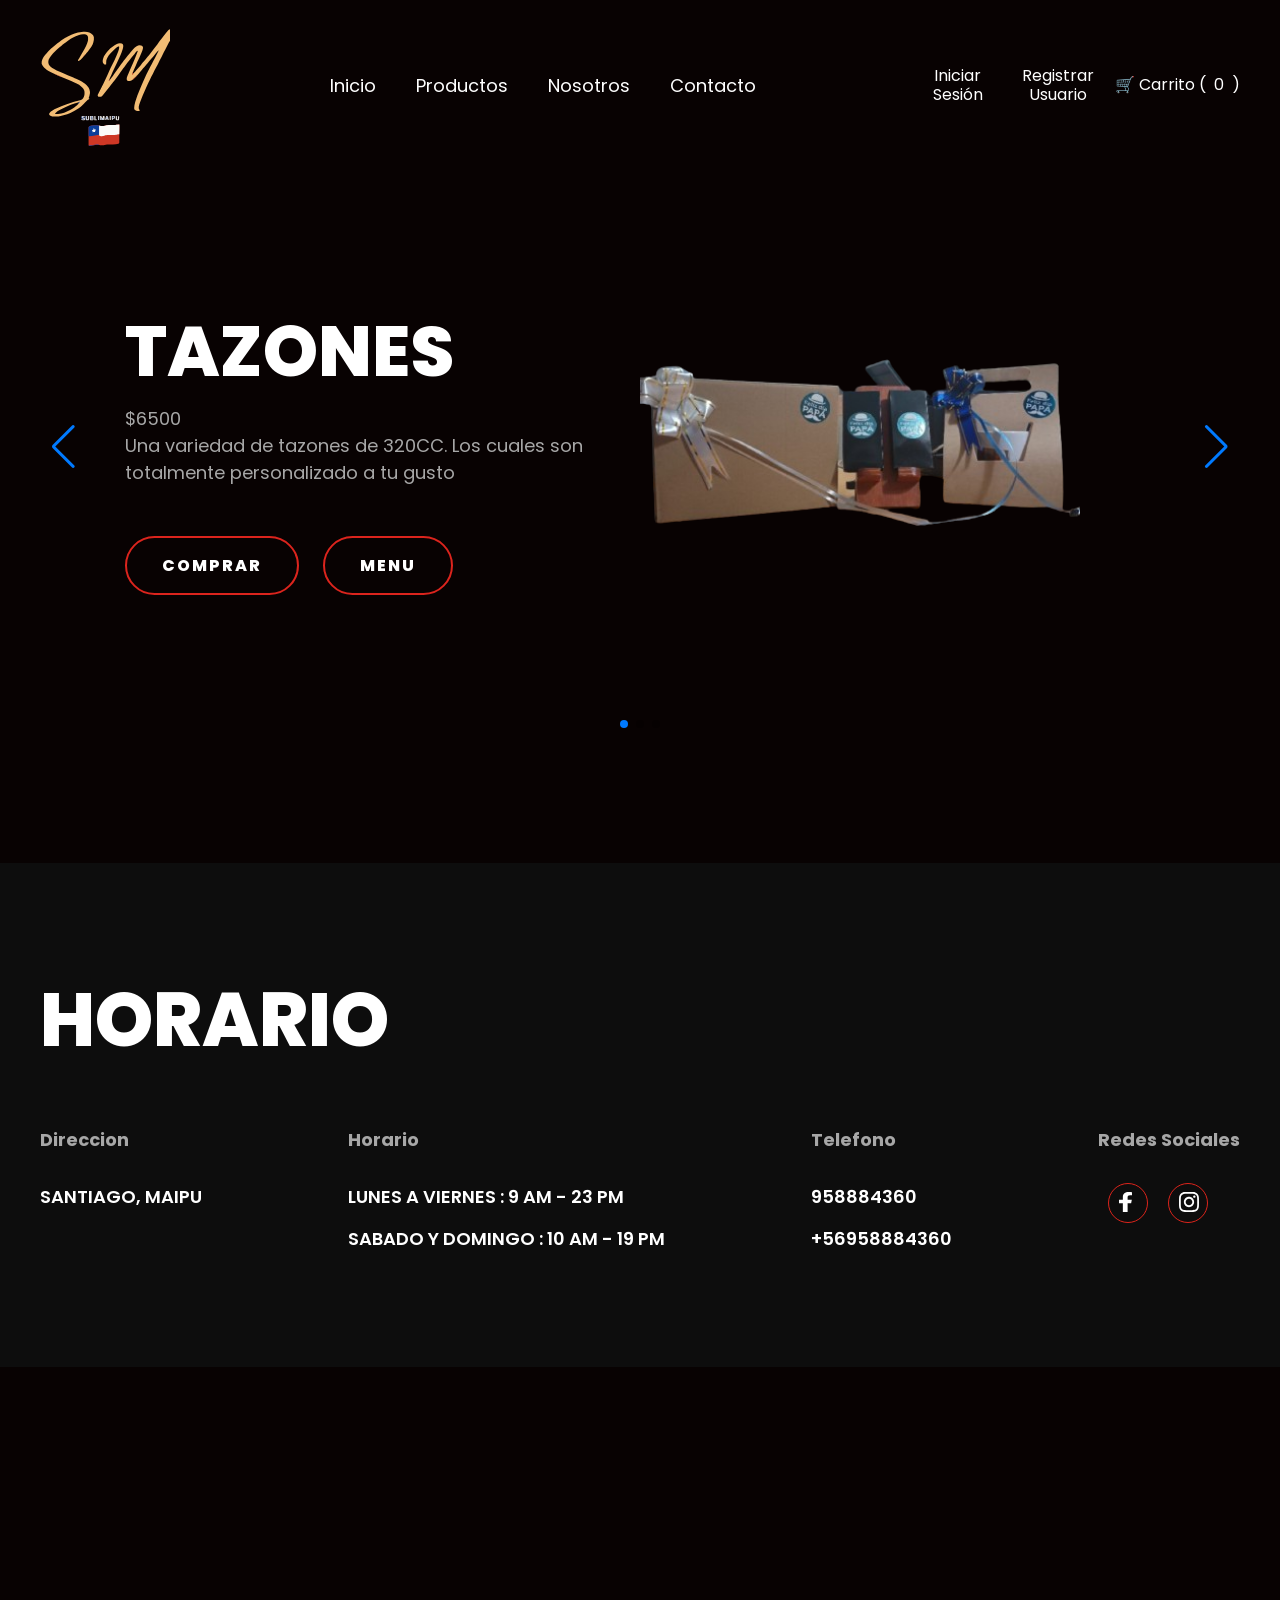
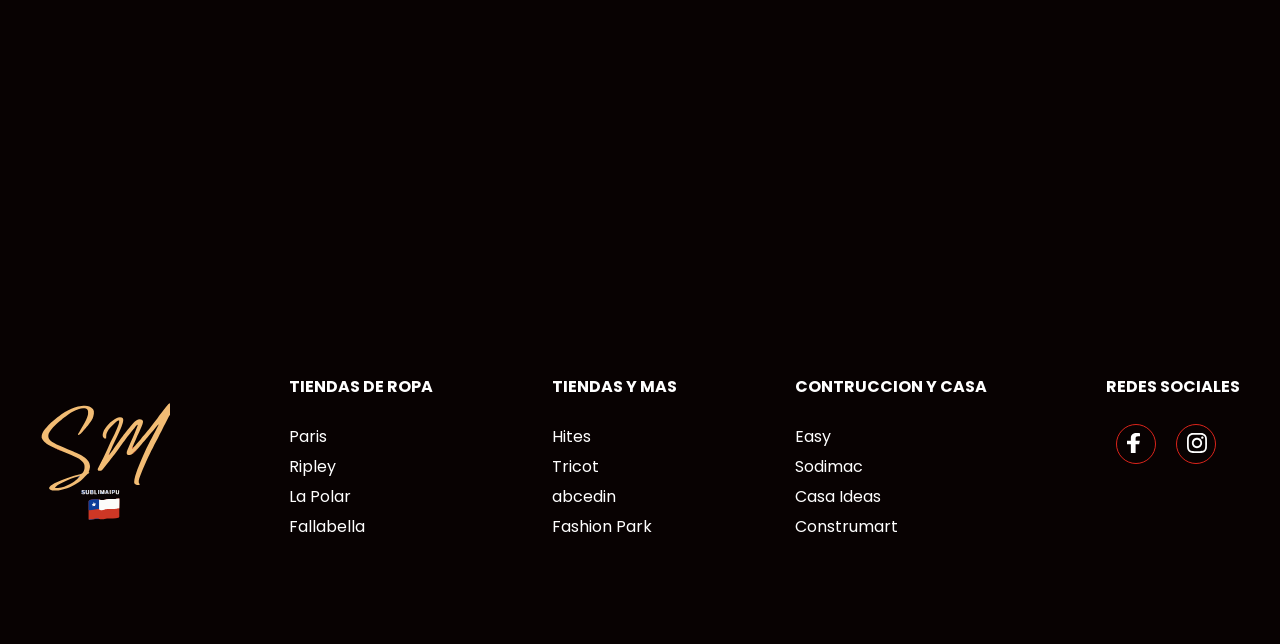
<file: index.html>
<!DOCTYPE html>
<html lang="en">

<head>
    <meta charset="UTF-8">
    <meta http-equiv="X-UA-Compatible" content="IE=edge">
    <meta name="viewport" content="width=device-width, initial-scale=1.0">
    <title>Proyecto SubliMaipu</title>
    <link rel="stylesheet" href="subli_css/subli_estilo.css">
</head>

<body>
    <header>
        <div class="header-container container">
        
        <a href="index.html.html" class="logo">
            <img src="images/logo.svg" alt="Logo SubliMaipu">
        </a>

        <nav class="menu-principal">
            <ul>
                <li><a href="index.html">Inicio</a></li>
                <li><a href="subli_productos.html">Productos</a></li>
                <li><a href="subli_nosotros.html">Nosotros</a></li>
                <li><a href="subli_contacto.html">Contacto</a></li>
            </ul>
        </nav>

        <div class="menu-usuario">
            <a href="iniciar_sesion.html">Iniciar Sesión</a>
            <a href="registro.html">Registrar Usuario</a>
            <a href="#" class="cart-icon">🛒 Carrito (<span id="cart-count">0</span>)</a>
        </div>
        
        <input type="checkbox" id="menu-toggle" />
        <label for="menu-toggle" class="menu-icono">
            <img src="images/menu.png" alt="Menú">
        </label>

    </div>

        <div class="header-content container">

            <div class="swiper mySwiper-1">
                <div class="swiper-wrapper">

                    <div class="swiper-slide">
                        <div class="slider">
                            <div class="slider-txt">
                                <h1>Tazones</h1>
                                <div class="prices">
                                    <p class="price-1">$6500</p>
                                </div>
                                <p>
                                    Una variedad de tazones de 320CC. Los cuales
                                    son totalmente personalizado a tu gusto
                                </p>
                                <div class="botones">
                                    <a href="subli_productos.html" class="btn-1">Comprar</a>
                                    <a href="#" class="btn-1">Menu</a>
                                </div>
                            </div>
                            <div class="slider-img">
                                <img src="images/TazonP.png" alt="">
                            </div>
                        </div>
                    </div>
                    <div class="swiper-slide">
                        <div class="slider">
                            <div class="slider-txt">
                                <h1>Llaveros</h1>
                                <div class="prices">
                                    <p class="price-1">$8000</p>
                                </div>
                                <p>
                                    Variedad de Llavero personalizado
                                    a tu gusto, elige el tuyo para una
                                    ocasion especial
                                </p>
                                <div class="botones">
                                    <a href="subli_productos.html" class="btn-1">Comprar</a>
                                    <a href="#" class="btn-1">Menu</a>
                                </div>
                            </div>
                            <div class="slider-img">
                                <img src="images/LlaveroP.png" alt="">
                            </div>
                        </div>
                    </div>
                    <div class="swiper-slide">
                        <div class="slider">
                            <div class="slider-txt">
                                <h1>Roca </h1>
                                <div class="prices">
                                    <p class="price-1">$10000</p>
                                </div>
                                <p>
                                    Es una roca fotografica en la que se puede colocar fotos personalizadas.
                                </p>
                                <div class="botones">
                                    <a href="subli_productos.html" class="btn-1">Comprar</a>
                                    <a href="#" class="btn-1">Menu</a>
                                </div>
                            </div>
                            <div class="slider-img">
                                <img src="images/RocafotoP.png" alt="">
                            </div>
                        </div>
                    </div>

                </div>
                <div class="swiper-button-next"></div>
                <div class="swiper-button-prev"></div>
                <div class="swiper-pagination"></div>
            </div>

        </div>
    </header>




    <section class="horario">
        <div class="horario-info container">

            <h2>Horario</h2>
            <div class="horario-txt">
                <div class="txt">
                    <h4>Direccion</h4>
                    <p>
                        Santiago, Maipu
                    </p>
                </div>
                <div class="txt">
                    <h4>Horario</h4>
                    <p>
                        Lunes a Viernes : 9 am - 23 pm
                    </p>
                    <p>
                        Sabado y Domingo : 10 am - 19 pm
                    </p>
                </div>
                <div class="txt">
                    <h4>Telefono</h4>
                    <p>
                        958884360
                    </p>
                    <p>
                        +56958884360
                    </p>
                </div>
                <div class="txt">
                    <h4>Redes Sociales</h4>
                    <div class="socials">
                        <a href="https://www.facebook.com/profile.php?id=61559828730140">
                            <div class="social">
                                <img src="images/s1.svg" alt="">
                            </div>
                        </a>
                        <a href="https://www.instagram.com/sublimaipu/">
                            <div class="social">
                                <img src="images/s3.svg" alt="">
                            </div>
                        </a>
                    </div>
                </div>
            </div>
        </div>
    </section>

    <section>

        <iframe class="map"
            src="https://www.google.com/maps/embed?pb=!1m18!1m12!1m3!1d106466.55357874701!2d-70.86156232952683!3d-33.49930089625455!2m3!1f0!2f0!3f0!3m2!1i1024!2i768!4f13.1!3m3!1m2!1s0x9662dd285b2c673f%3A0xfcd19ca5936c866d!2sMaip%C3%BA%2C%20Regi%C3%B3n%20Metropolitana!5e0!3m2!1ses!2scl!4v1718504641410!5m2!1ses!2scl"
            width="100%" height="500" style="border:0;" allowfullscreen="" loading="lazy"
            referrerpolicy="no-referrer-when-downgrade"></iframe>

    </section>

    <footer class="footer container">

        <img class="logo-2" src="images/logo.svg" alt="">
        <div class="links">
            <h4>Tiendas de Ropa</h4>
            <ul>
                <li><a href="https://www.paris.cl/">Paris</a></li>
                <li><a href="https://simple.ripley.cl/">Ripley</a></li>
                <li><a href="https://www.lapolar.cl/">La Polar</a></li>
                <li><a href="https://www.falabella.com/falabella-cl">Fallabella</a></li>
            </ul>
        </div>
        <div class="links">
            <h4>Tiendas y Mas</h4>
            <ul>
                <li><a href="https://www.hites.com/">Hites</a></li>
                <li><a href="https://www.tricot.cl/">Tricot</a></li>
                <li><a href="https://www.abcdin.cl/">abcedin</a></li>
                <li><a href="https://fashionspark.com/">Fashion Park</a></li>
            </ul>
        </div>
        <div class="links">
            <h4>Contruccion y Casa</h4>
            <ul>
                <li><a href="https://www.easy.cl/">Easy</a></li>
                <li><a href="https://www.sodimac.cl/">Sodimac</a></li>
                <li><a href="https://www.casaideas.cl/">Casa Ideas</a></li>
                <li><a href="https://www.construmart.cl/">Construmart</a></li>
            </ul>
        </div>
        <div class="links">
            <h4>Redes Sociales</h4>
            <div class="socials">
                <a href="https://www.facebook.com/profile.php?id=61559828730140">
                    <div class="social">
                        <img src="images/s1.svg" alt="">
                    </div>
                </a>
                <a href="https://www.instagram.com/sublimaipu/">
                    <div class="social">
                        <img src="images/s3.svg" alt="">
                    </div>
                </a>
            </div>
        </div>
    </footer>


    <link rel="stylesheet" href="https://unpkg.com/swiper/swiper-bundle.min.css" />
    <script src="https://unpkg.com/swiper/swiper-bundle.min.js"></script>
    <script src="subli_js/subli_animacion.js"></script>
</body>

</html>
</file>
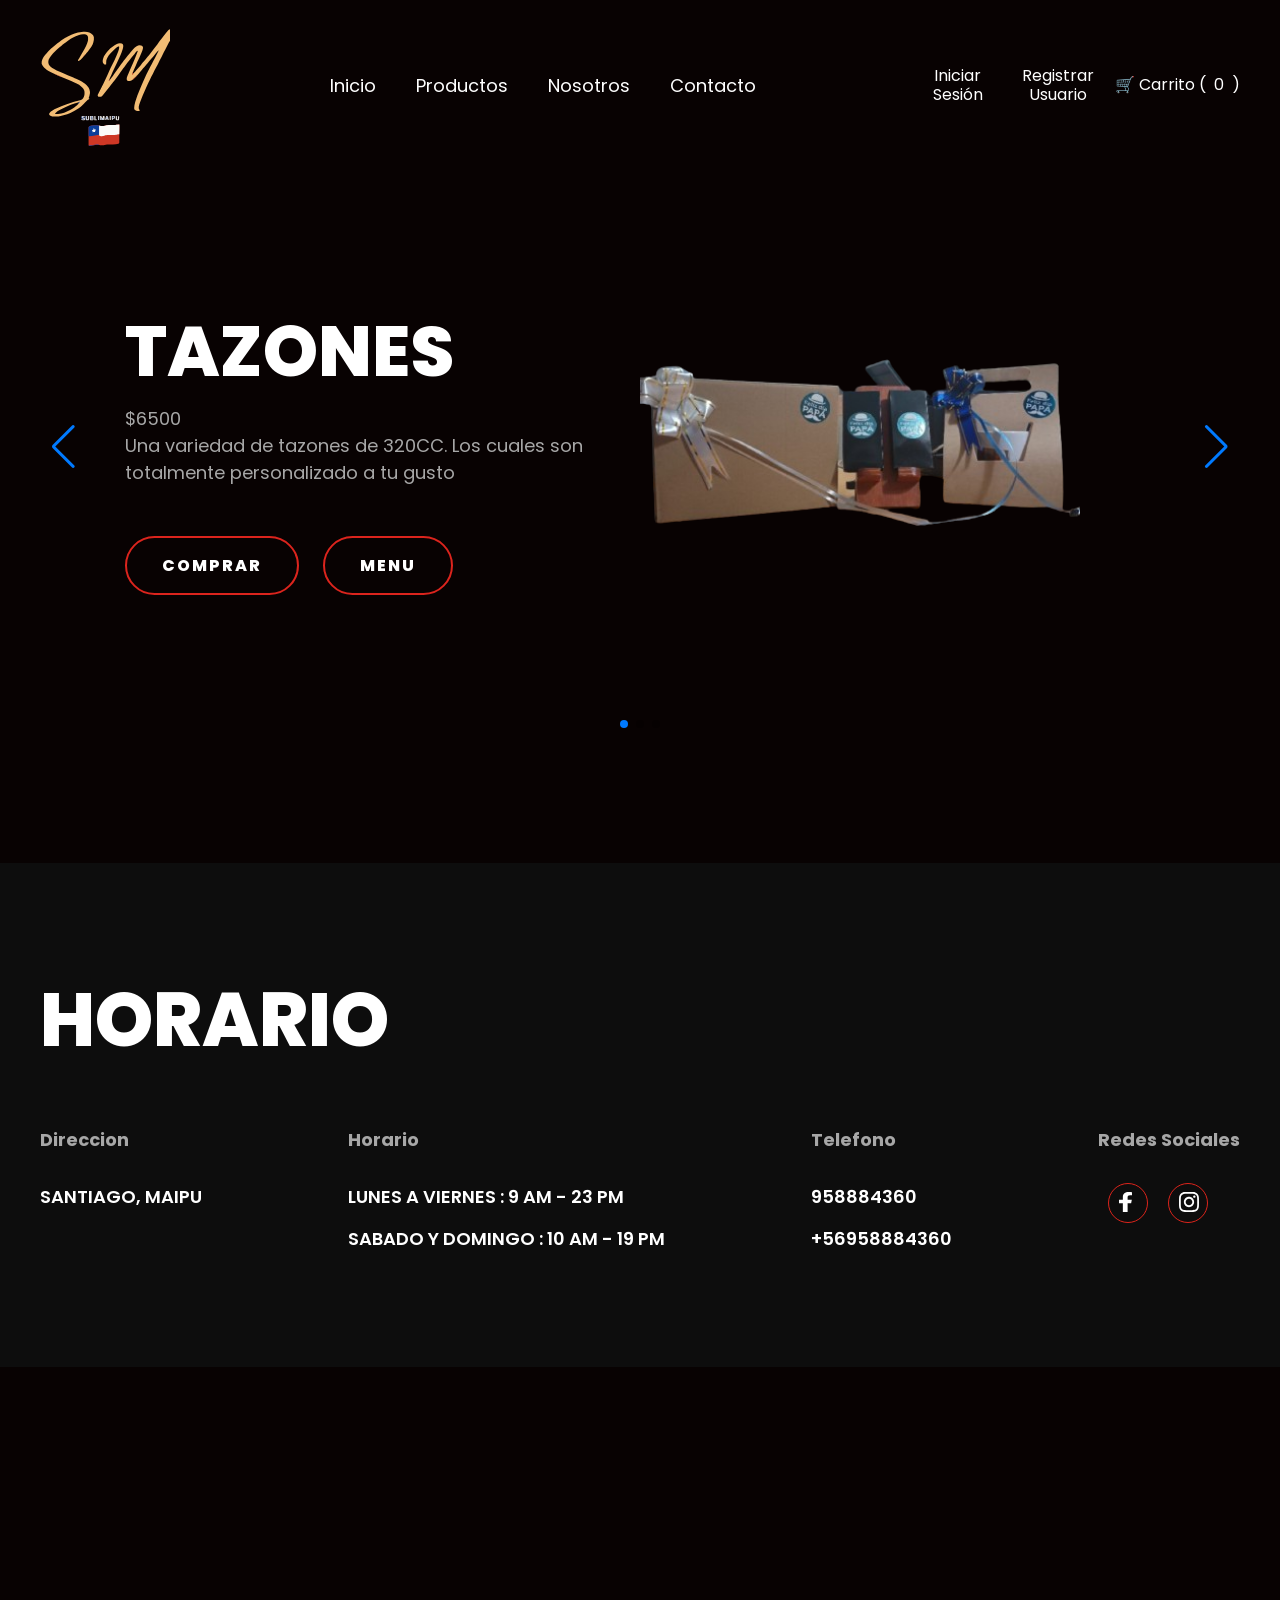
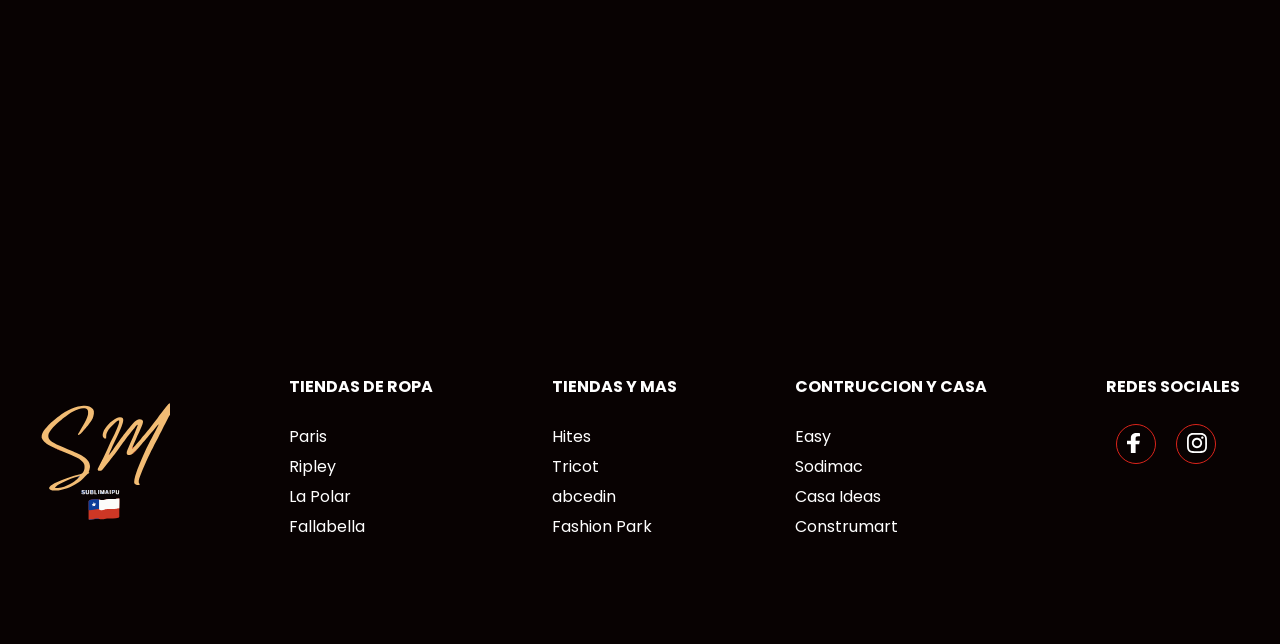
<file: admin_crear_producto.html>
<!DOCTYPE html>
<html lang="es">
<head>
    <meta charset="UTF-8">
    <meta name="viewport" content="width=device-width, initial-scale=1.0">
    <title>Crear Producto - Admin</title>
    <link rel="stylesheet" href="subli_css/admin_estilo.css">
</head>
<body>
    <aside class="admin-sidebar">
    <h2>Admin Panel</h2>
        <nav>
            <ul>
                <li><a href="admin_listar_productos.html">Listar Productos</a></li>
                <li><a href="admin_crear_producto.html" class="active">Crear Producto</a></li>
            </ul>
            
            <a href="index.html" class="back-to-site">← Volver a la Tienda</a>
        </nav>
    </aside>

    <main class="admin-content">
        <h1>Crear Nuevo Producto</h1>
        <div class="admin-card">
            <form id="create-product-form" class="form-container" novalidate>
                
                <div class="form-group">
                    <label for="product-code">Codigo del Producto</label>
                    <input type="text" id="product-code">
                    <div class="error-message" id="error-code"></div>
                </div>

                <div class="form-group">
                    <label for="product-name">Nombre del Producto</label>
                    <input type="text" id="product-name">
                    <div class="error-message" id="error-name"></div>
                </div>

                <div class="form-group">
                    <label for="product-description">Descripcion (Opcional)</label>
                    <textarea id="product-description" rows="4"></textarea>
                    <div class="error-message" id="error-description"></div>
                </div>

                <div class="form-group">
                    <label for="product-price">Precio</label>
                    <input type="number" id="product-price" step="0.01">
                    <div class="error-message" id="error-price"></div>
                </div>

                <div class="form-group">
                    <label for="product-stock">Stock (Inventario)</label>
                    <input type="number" id="product-stock">
                    <div class="error-message" id="error-stock"></div>
                </div>

                <div class="form-group">
                    <label for="product-stock-critical">Stock Critico (Opcional)</label>
                    <input type="number" id="product-stock-critical">
                    <div class="error-message" id="error-stock-critical"></div>
                </div>

                <div class="form-group">
                    <label for="product-category">Categoria</label>
                    <select id="product-category">
                        <option value="">Seleccione...</option>
                        <option value="tazones">Tazones</option>
                        <option value="llaveros">Llaveros</option>
                        <option value="rocas">Rocas Fotográficas</option>
                    </select>
                    <div class="error-message" id="error-category"></div>
                </div>

                <div class="form-group">
                    <label for="product-image">URL de la Imagen (Opcional)</label>
                    <input type="text" id="product-image" placeholder="Ej: images/nuevo_tazon.jpg">
                    <div class="error-message" id="error-image"></div>
                </div>

                <button type="submit" class="btn">Guardar Producto</button>
            </form>
        </div>
    </main>

    <script src="subli_js/admin_js.js"></script>
</body>
</html>
</file>
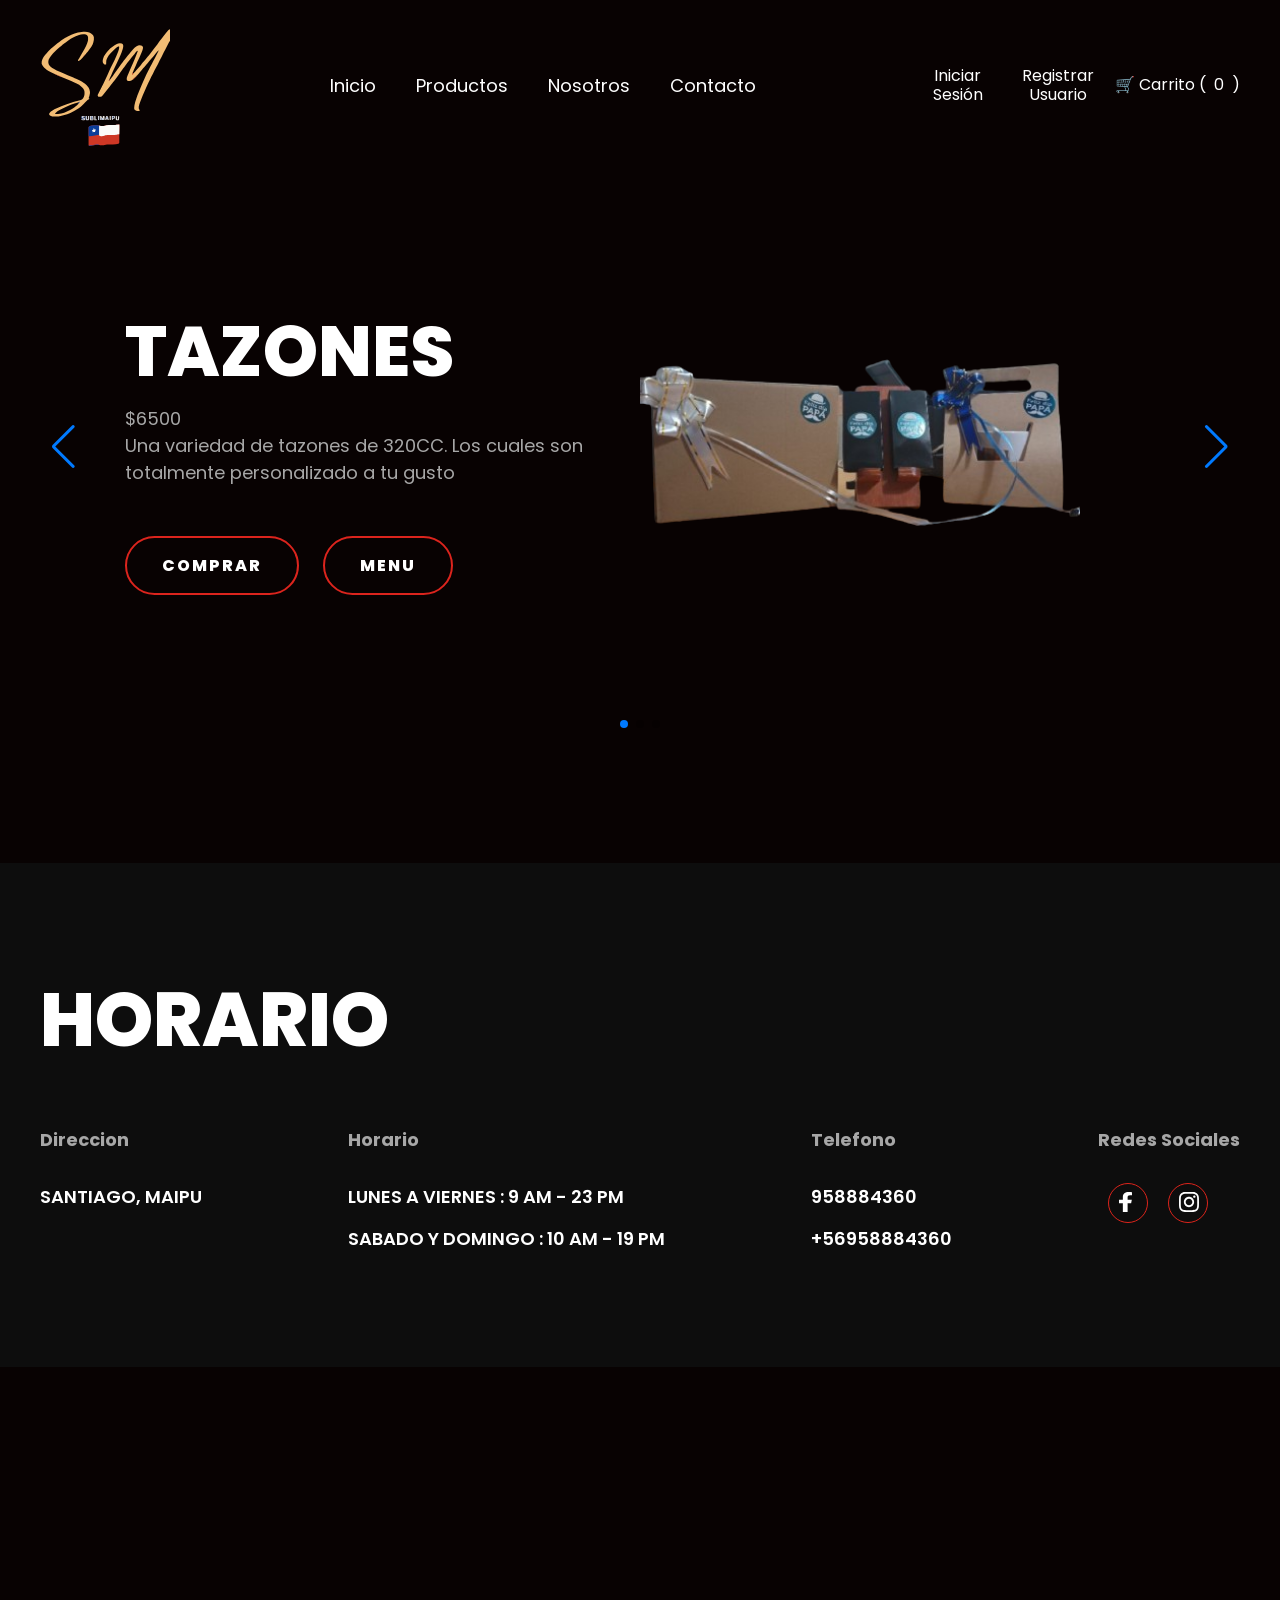
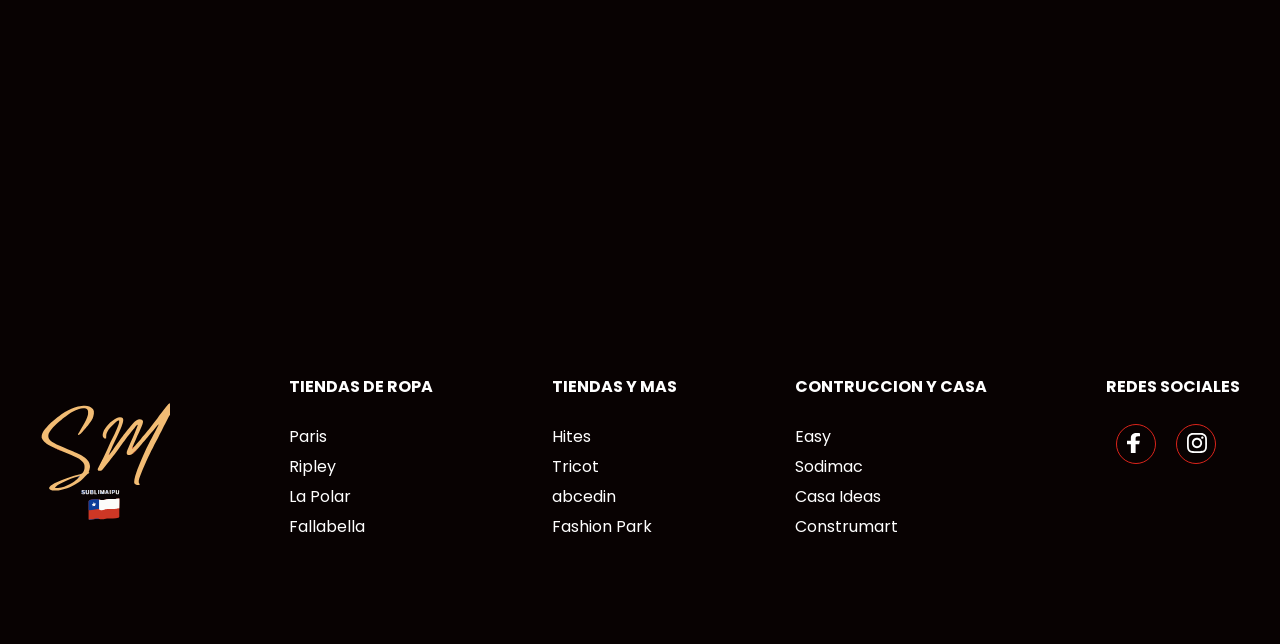
<file: admin_listar_productos.html>
<!DOCTYPE html>
<html lang="es">
<head>
    <meta charset="UTF-8">
    <meta name="viewport" content="width=device-width, initial-scale=1.0">
    <title>Listar Productos - Admin</title>
    <link rel="stylesheet" href="subli_css/admin_estilo.css">
</head>
<body>
    <aside class="admin-sidebar">
        <h2>Admin Panel</h2>
        <nav>
            <ul>
                <li><a href="admin_listar_productos.html" class="active">Listar Productos</a></li>
                <li><a href="admin_crear_producto.html">Crear Producto</a></li>
            </ul>
            <a href="index.html" class="back-to-site">← Volver a la Tienda</a>
        </nav>
    </aside>

    <main class="admin-content">
        <h1>Lista de Productos</h1>
        <div class="admin-card">
            <table class="product-table">
                <thead>
                    <tr>
                        <th>Codigo</th>
                        <th>Nombre</th>
                        <th>Precio</th>
                        <th>Stock</th>
                        <th>Categoría</th>
                        <th>Acciones</th> </tr>
                </thead>
                <tbody id="product-list-body">
                    </tbody>
            </table>
        </div>
    </main>

    <script src="subli_js/admin_js.js"></script>
</body>
</html>
</file>
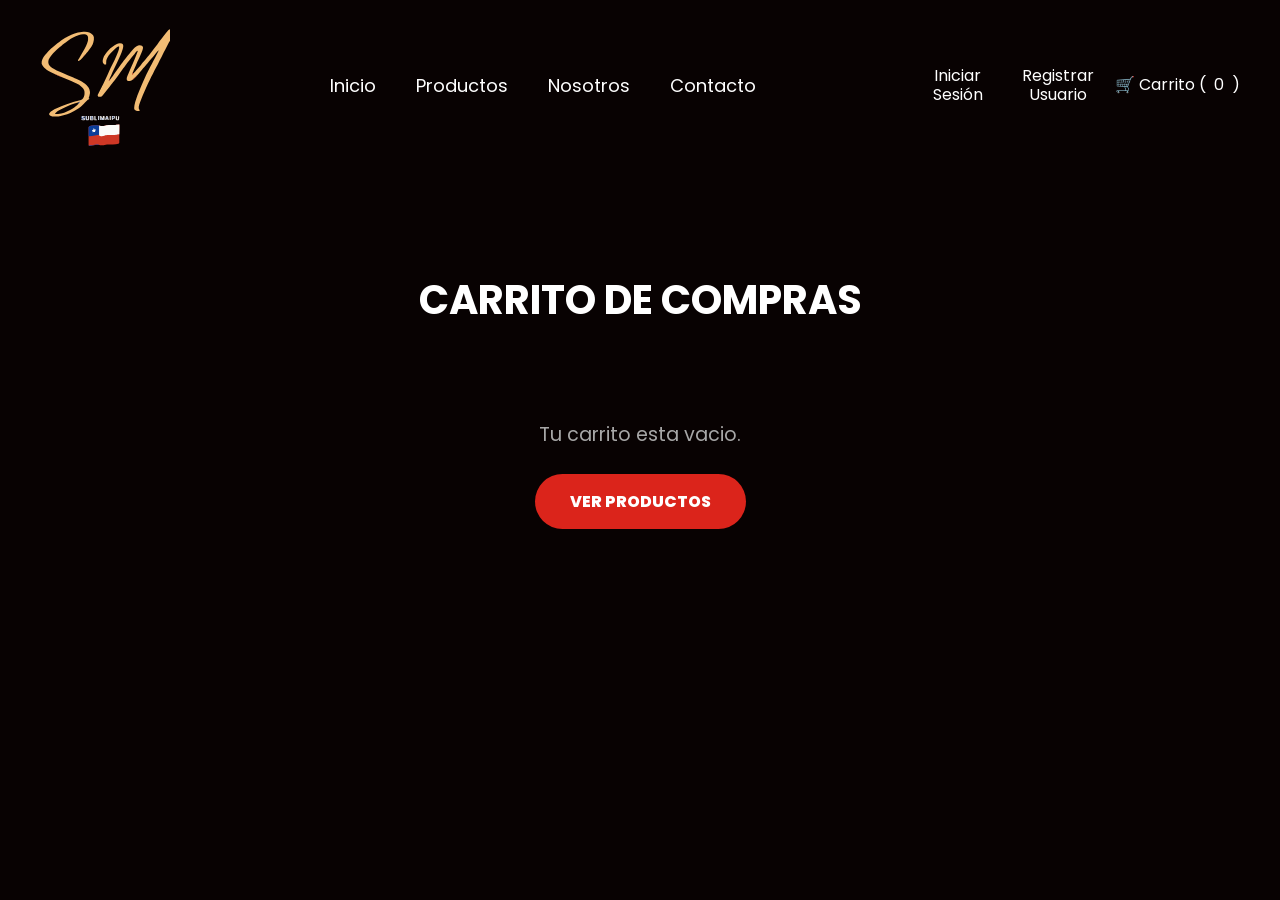
<file: carrito.html>
<!DOCTYPE html>
<html lang="es">
<head>
    <meta charset="UTF-8">
    <meta name="viewport" content="width=device-width, initial-scale=1.0">
    <title>Carrito de Compras - SubliMaipu</title>
    <link rel="stylesheet" href="subli_css/subli_estilo.css">
</head>
<body>
    <header>
        <div class="header-container container">
            <a href="index.html" class="logo">
                <img src="images/logo.svg" alt="Logo SubliMaipu">
            </a>
            <nav class="menu-principal">
                <ul>
                    <li><a href="index.html">Inicio</a></li>
                    <li><a href="subli_productos.html">Productos</a></li>
                    <li><a href="subli_nosotros.html">Nosotros</a></li>
                    <li><a href="subli_contacto.html">Contacto</a></li>
                </ul>
            </nav>
            <div class="menu-usuario">
                </div>
            <input type="checkbox" id="menu-toggle" />
            <label for="menu-toggle" class="menu-icono">
                <img src="images/menu.png" alt="Menú">
            </label>
        </div>
    </header>

    <main class="container">
        <div class="cart-container">
            <h2>Carrito de Compras</h2>
            
            <div id="cart-items-container">
                </div>

            <div id="cart-summary">
                <h3>Resumen de la Compra</h3>
                <div class="summary-total">
                    <span>Total:</span>
                    <span id="cart-total-price">$0</span>
                </div>
                <div class="summary-actions">
                    <button class="btn" id="checkout-btn">Finalizar Compra</button>
                    <button class="btn-3" id="clear-cart-btn">Vaciar Carrito</button>
                </div>
            </div>

            <div id="empty-cart-message" style="display: none;">
                <p>Tu carrito esta vacio.</p>
                <a href="subli_productos.html" class="btn-2">Ver Productos</a>
            </div>

        </div>
    </main>

    <script src="subli_js/subli_animacion.js"></script>
</body>
</html>
</file>
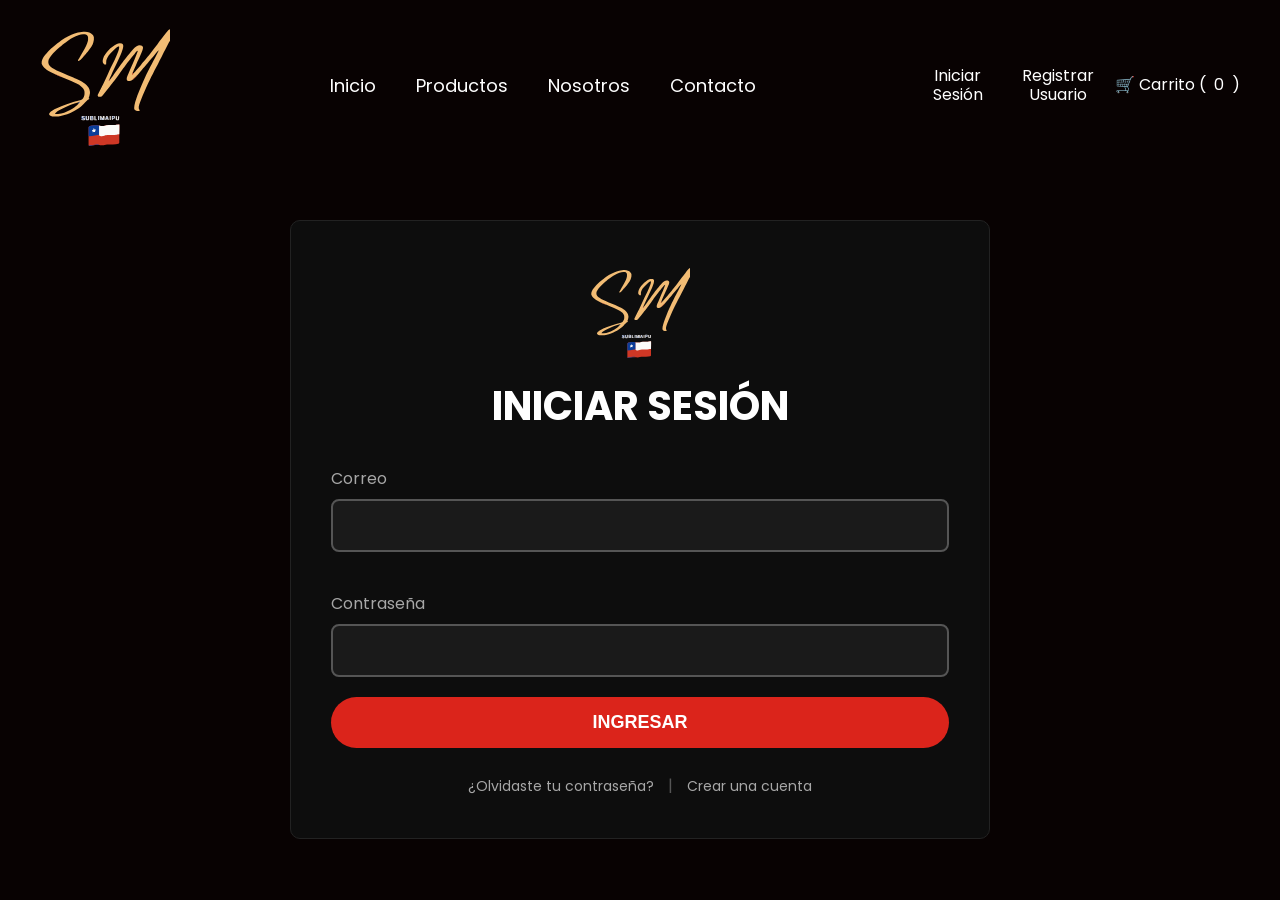
<file: iniciar_sesion.html>
<!DOCTYPE html>
<html lang="es">
<head>
    <meta charset="UTF-8">
    <meta name="viewport" content="width=device-width, initial-scale=1.0">
    <title>Iniciar Sesión - SubliMaipu</title>
    <link rel="stylesheet" href="subli_css/subli_estilo.css">
</head> 
<body>

<header>
    <div class="header-container container">
        <a href="index.html" class="logo">
            <img src="images/logo.svg" alt="Logo SubliMaipu">
        </a>
        <nav class="menu-principal">
            <ul>
                <li><a href="index.html">Inicio</a></li>
                <li><a href="subli_productos.html">Productos</a></li>
                <li><a href="subli_nosotros.html">Nosotros</a></li>
                <li><a href="subli_contacto.html">Contacto</a></li>
            </ul>
        </nav>
        <div class="menu-usuario">
            <a href="iniciar_sesion.html">Iniciar Sesión</a>
            <a href="registro.html">Registrar Usuario</a>
            <a href="#" class="cart-icon">🛒 Carrito (<span id="cart-count">0</span>)</a>
        </div>
        <input type="checkbox" id="menu-toggle" />
        <label for="menu-toggle" class="menu-icono">
            <img src="images/menu.png" alt="Menú">
        </label>
    </div>
</header>

<main>
    <section class="form-container">
        <img class="form-logo" src="images/logo.svg" alt="Logo SubliMaipu">
        <h2>Iniciar Sesión</h2>
        
        <form id="login-form" novalidate>
            <div class="form-group">
                <label for="email">Correo</label>
                <input type="email" id="email" name="email" required>
                <p class="error-message" id="login-error"></p> 
            </div>
            <div class="form-group">
                <label for="password">Contraseña</label>
                <input type="password" id="password" name="password" required>
            </div>
            <button type="submit" class="btn">Ingresar</button>
        </form>

        <div class="form-links">
             <a href="recuperacion.html">¿Olvidaste tu contraseña?</a>
             <span>|</span>
             <a href="registro.html">Crear una cuenta</a>
        </div>
    </section>
</main>

<script src="subli_js/subli_animacion.js" defer></script>

</body>
</html>
</file>
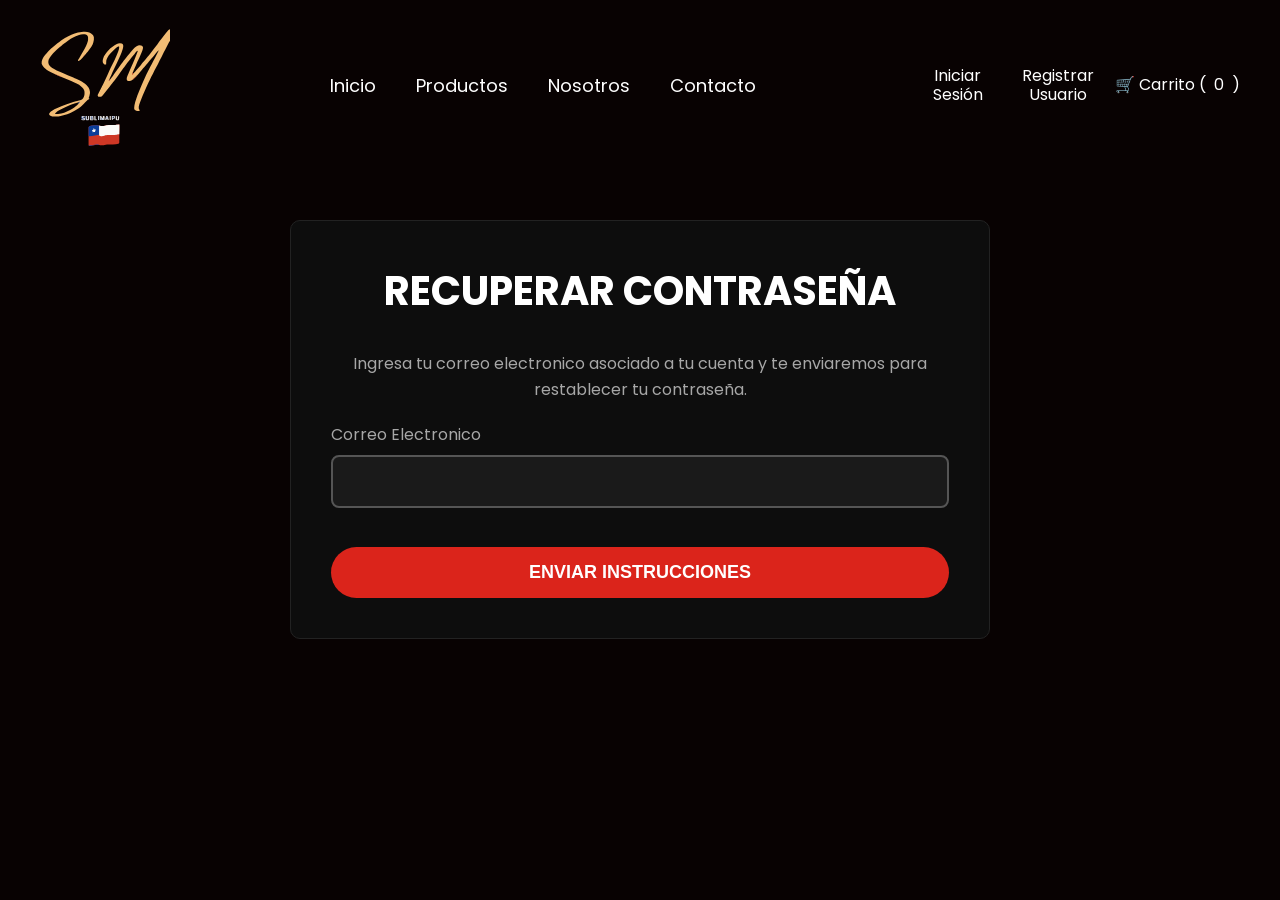
<file: recuperacion.html>
<!DOCTYPE html>
<html lang="es">
<head>
    <meta charset="UTF-8">
    <meta name="viewport" content="width=device-width, initial-scale=1.0">
    <title>Recuperar Contraseña - SubliMaipu</title>
    <link rel="stylesheet" href="subli_css/subli_estilo.css">
</head> 
<body>

<header>
    <div class="header-container container">
        <a href="index.html" class="logo">
            <img src="images/logo.svg" alt="Logo SubliMaipu">
        </a>
        <nav class="menu-principal">
            <ul>
                <li><a href="index.html">Inicio</a></li>
                <li><a href="subli_productos.html">Productos</a></li>
                <li><a href="subli_nosotros.html">Nosotros</a></li>
                <li><a href="subli_contacto.html">Contacto</a></li>
            </ul>
        </nav>
        <div class="menu-usuario">
            <a href="iniciar_sesion.html">Iniciar Sesión</a>
            <a href="registro.html">Registrar Usuario</a>
            <a href="#" class="cart-icon">🛒 Carrito (<span id="cart-count">0</span>)</a>
        </div>
        <input type="checkbox" id="menu-toggle" />
        <label for="menu-toggle" class="menu-icono">
            <img src="images/menu.png" alt="Menú">
        </label>
    </div>
</header>

<main>
    <section class="form-container">
        
        <div id="form-wrapper">
            <h2>Recuperar Contraseña</h2>
            <p style="color:#A7A7A7; text-align:center; margin-bottom: 20px; line-height: 1.6;">
                Ingresa tu correo electronico asociado a tu cuenta y te enviaremos para restablecer tu contraseña.
            </p>
            
            <form id="recuperar-form" novalidate>
                <div class="form-group">
                    <label for="email">Correo Electronico</label>
                    <input type="email" id="email" name="email" required>
                    <p class="error-message" id="email-error"></p>
                </div>
                <button type="submit" class="btn">Enviar Instrucciones</button>
            </form>
        </div>

    </section>
</main>

<script src="subli_js/subli_animacion.js" defer></script>
</body>
</html>
</file>
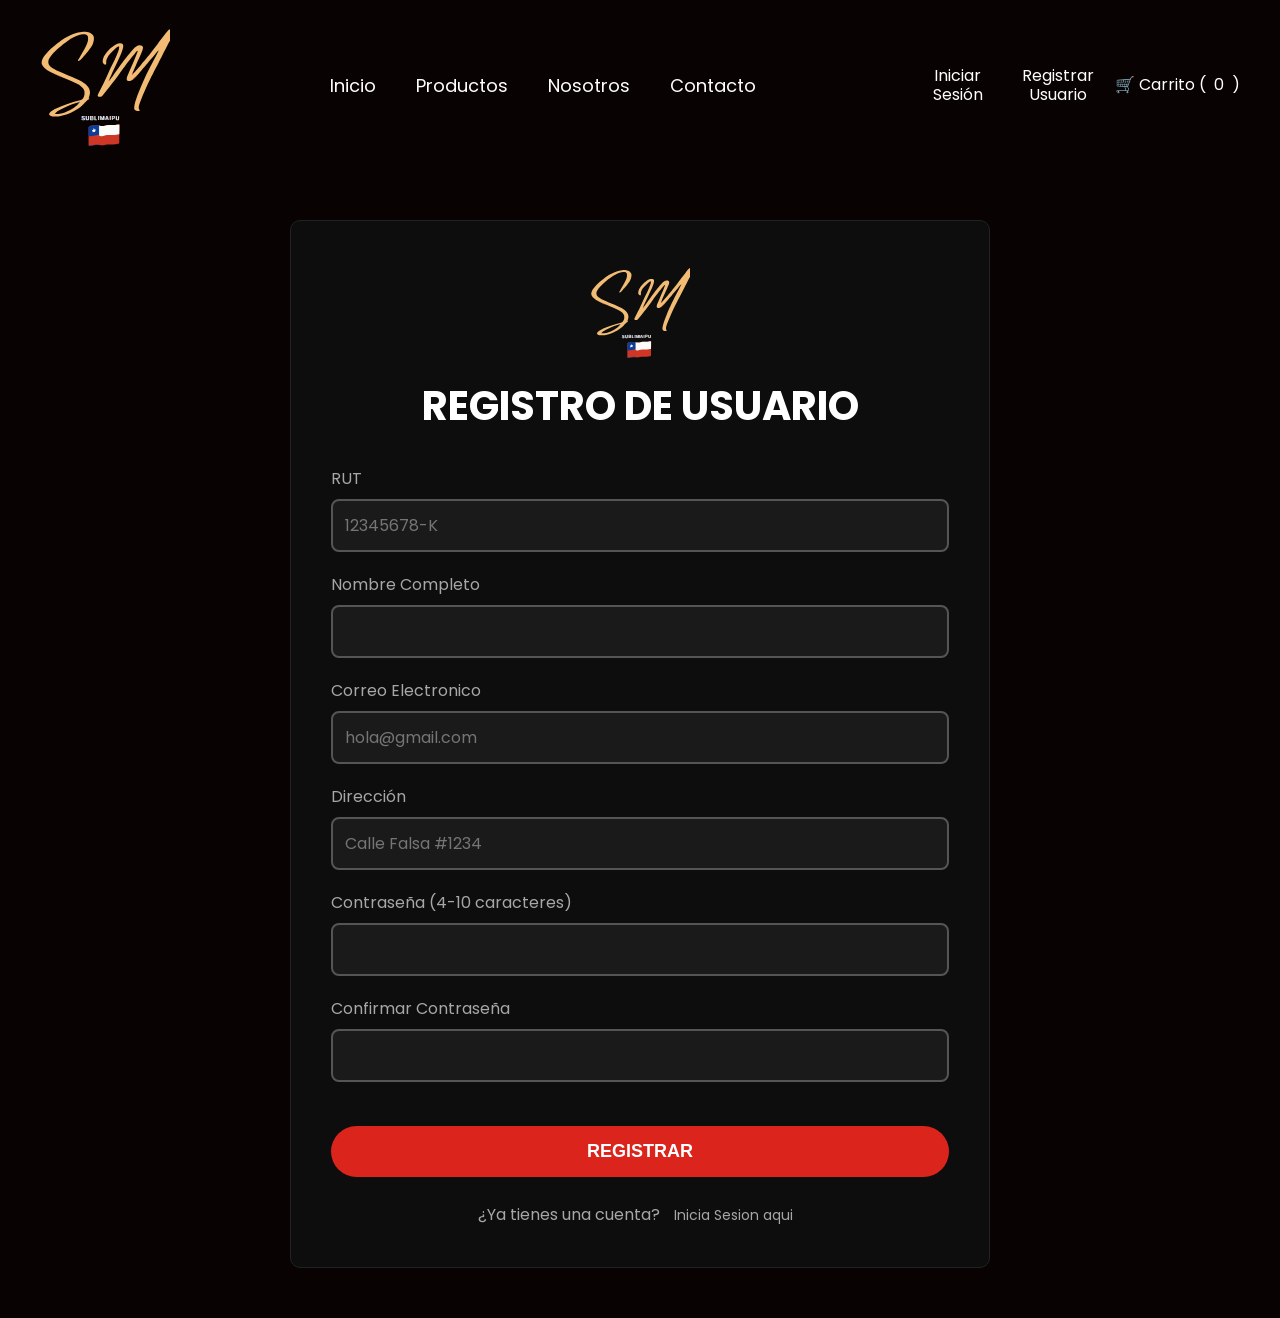
<file: registro.html>
<!DOCTYPE html>
<html lang="es">
<head>
    <meta charset="UTF-8">
    <meta name="viewport" content="width=device-width, initial-scale=1.0">
    <title>Registro de Usuario - SubliMaipu</title>
    <link rel="stylesheet" href="subli_css/subli_estilo.css">
</head> 
<body>

<header>
    <div class="header-container container">
        <a href="index.html" class="logo">
            <img src="images/logo.svg" alt="Logo SubliMaipu">
        </a>
        <nav class="menu-principal">
            <ul>
                <li><a href="index.html">Inicio</a></li>
                <li><a href="subli_productos.html">Productos</a></li>
                <li><a href="subli_nosotros.html">Nosotros</a></li>
                <li><a href="subli_contacto.html">Contacto</a></li>
            </ul>
        </nav>
        <div class="menu-usuario">
            <a href="iniciar_sesion.html">Iniciar Sesion</a>
            <a href="registro.html">Registrar Usuario</a>
            <a href="#" class="cart-icon">🛒 Carrito (<span id="cart-count">0</span>)</a>
        </div>
        <input type="checkbox" id="menu-toggle" />
        <label for="menu-toggle" class="menu-icono">
            <img src="images/menu.png" alt="Menú">
        </label>
    </div>
</header>

<main>
    <section class="form-container">
        <img class="form-logo" src="images/logo.svg" alt="Logo SubliMaipu">

        <h2>Registro de Usuario</h2>
        <form id="registro-form" novalidate>
    <div class="form-group">
        <label for="run">RUT</label>
        <input type="text" id="run" name="run" placeholder="12345678-K">
    </div>
    <div class="form-group">
        <label for="nombre">Nombre Completo</label>
        <input type="text" id="nombre" name="nombre">
    </div>
    <div class="form-group">
        <label for="email">Correo Electronico</label>
        <input type="email" id="email" name="email" placeholder="hola@gmail.com">
    </div>
    <div class="form-group">
        <label for="direccion">Dirección</label>
        <input type="text" id="direccion" name="direccion" placeholder="Calle Falsa #1234">
    </div>
    <div class="form-group">
        <label for="password">Contraseña (4-10 caracteres)</label>
        <input type="password" id="password" name="password">
    </div>
    <div class="form-group">
        <label for="confirm-password">Confirmar Contraseña</label>
        <input type="password" id="confirm-password" name="confirm-password">
    </div>
    
    <div class="error-message" id="registro-error"></div>

    <button type="submit" class="btn">Registrar</button>
</form>

        <div class="form-links">
             <p style="color:#A7A7A7;">¿Ya tienes una cuenta? <a href="iniciar_sesion.html">Inicia Sesion aqui</a></p>
        </div>
    </section>
</main>

<script src="subli_js/subli_animacion.js" defer></script>

</body>
</html>
</file>
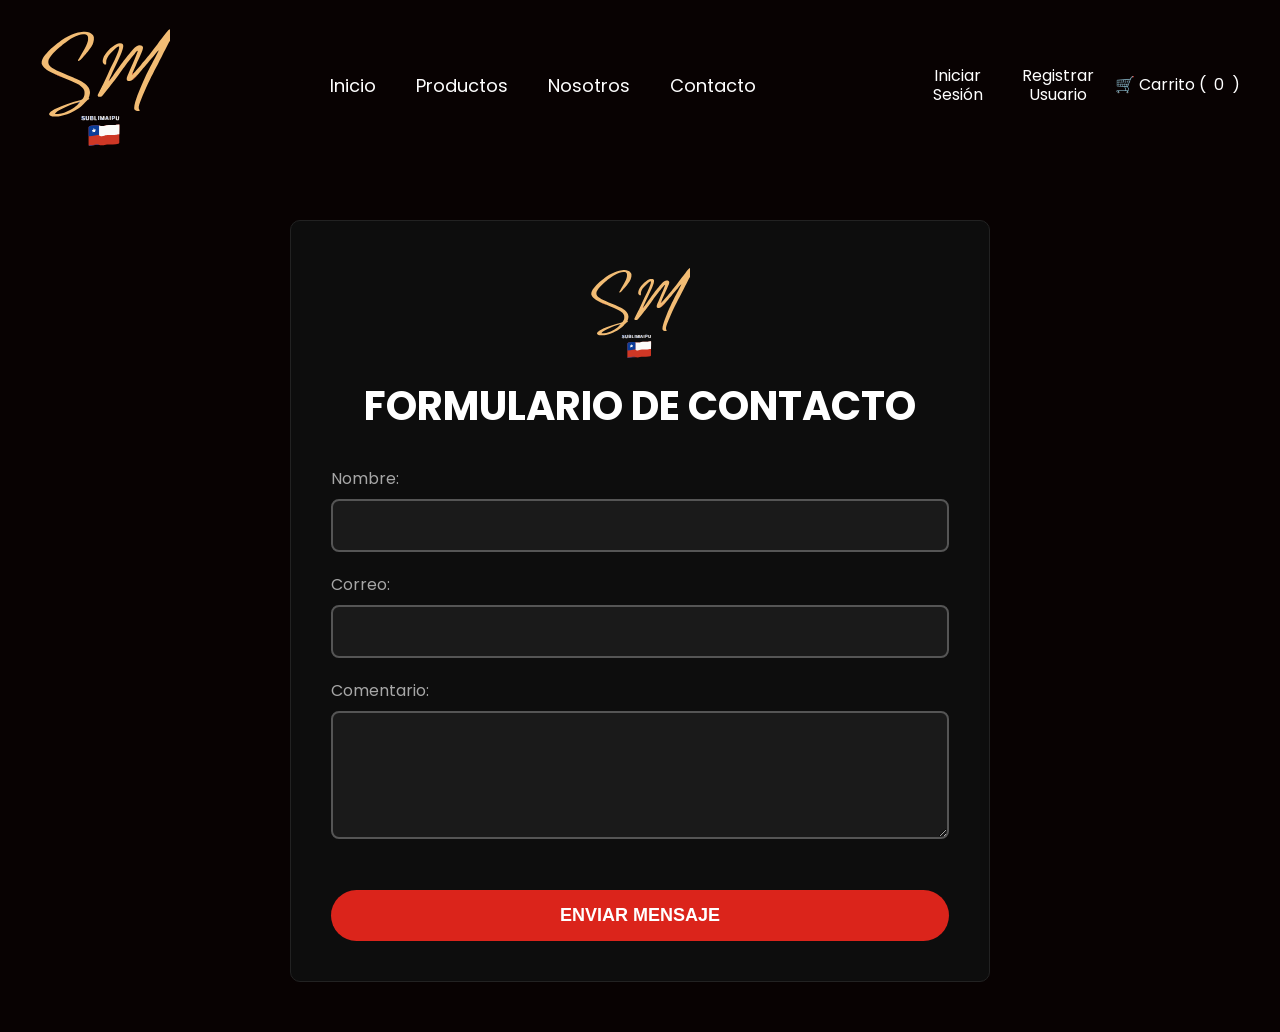
<file: subli_contacto.html>
<!DOCTYPE html>
<html lang="es">
<head>
    <meta charset="UTF-8">
    <meta name="viewport" content="width=device-width, initial-scale=1.0">
    <title>Contacto - Tienda Productos</title>
    <link rel="stylesheet" href="subli_css/subli_estilo.css">
</head> 
<body>

<header>
    <div class="header-container container">
        <a href="index.html" class="logo">
            <img src="images/logo.svg" alt="Logo SubliMaipu">
        </a>
        <nav class="menu-principal">
            <ul>
                <li><a href="index.html">Inicio</a></li>
                <li><a href="subli_productos.html">Productos</a></li>
                <li><a href="subli_nosotros.html">Nosotros</a></li>
                <li><a href="subli_contacto.html">Contacto</a></li>
            </ul>
        </nav>
        <div class="menu-usuario">
            <a href="iniciar_sesion.html">Iniciar Sesión</a>
            <a href="registro.html">Registrar Usuario</a>
            <a href="#" class="cart-icon">🛒 Carrito (<span id="cart-count">0</span>)</a>
        </div>
        <input type="checkbox" id="menu-toggle" />
        <label for="menu-toggle" class="menu-icono">
            <img src="images/menu.png" alt="Menú">
        </label>
    </div>
</header>

<main>
    <section class="form-container">
        <img class="form-logo" src="images/logo.svg" alt="Logo SubliMaipu">
        <h2>Formulario de Contacto</h2>

    <form id="contact-form" action="https://formspree.io/f/xvgbbgnj" method="POST" novalidate>
    <div class="form-group">
        <label for="nombre">Nombre:</label>
        <input type="text" id="nombre" name="nombre"> </div>

    <div class="form-group">
        <label for="email">Correo:</label>
        <input type="email" id="email" name="email" required>
        </div>

    <div class="form-group">
        <label for="comentario">Comentario:</label>
        <textarea id="comentario" name="comentario" rows="4" required maxlength="2000"></textarea>
        </div>

    <div class="error-message" id="contact-error"></div>

    <button type="submit" class="btn">Enviar Mensaje</button>
</form>
    </section>
</main>

<script src="subli_js/subli_animacion.js" defer></script>

</body>
</html>
</file>
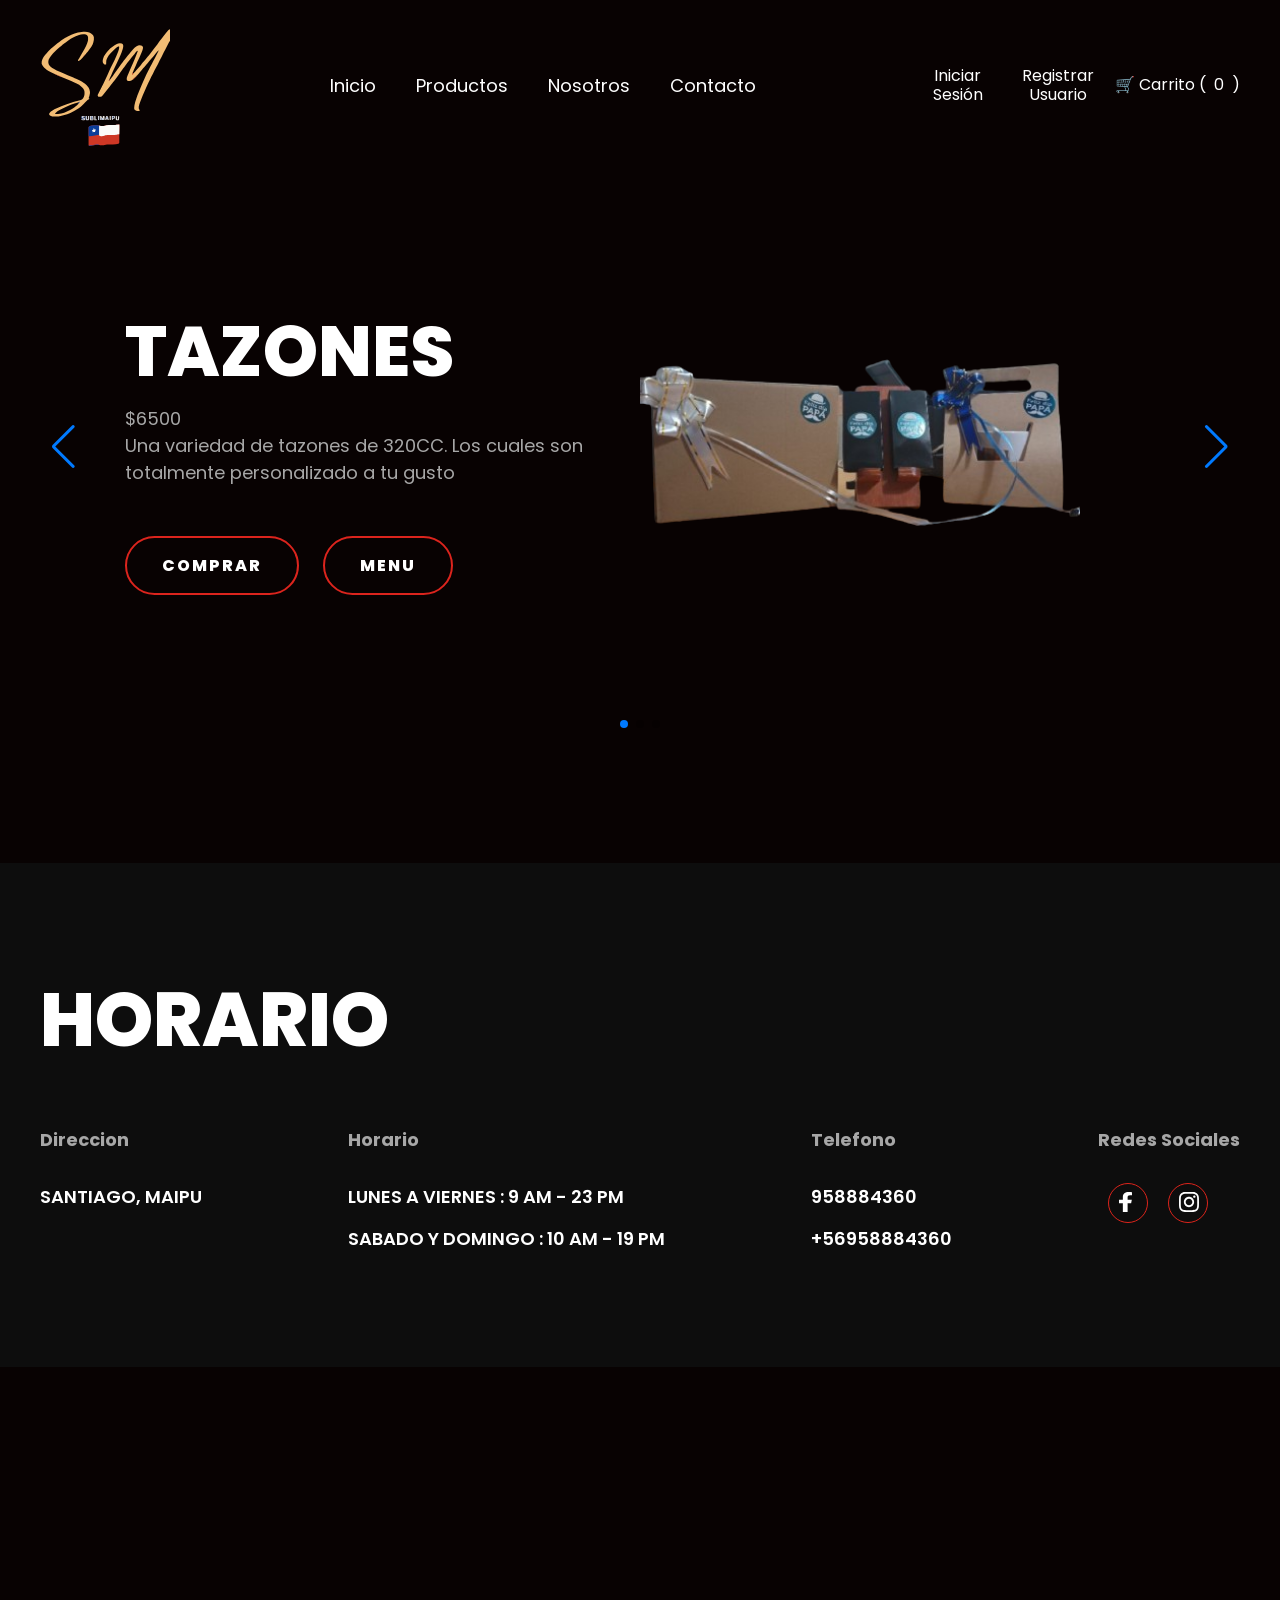
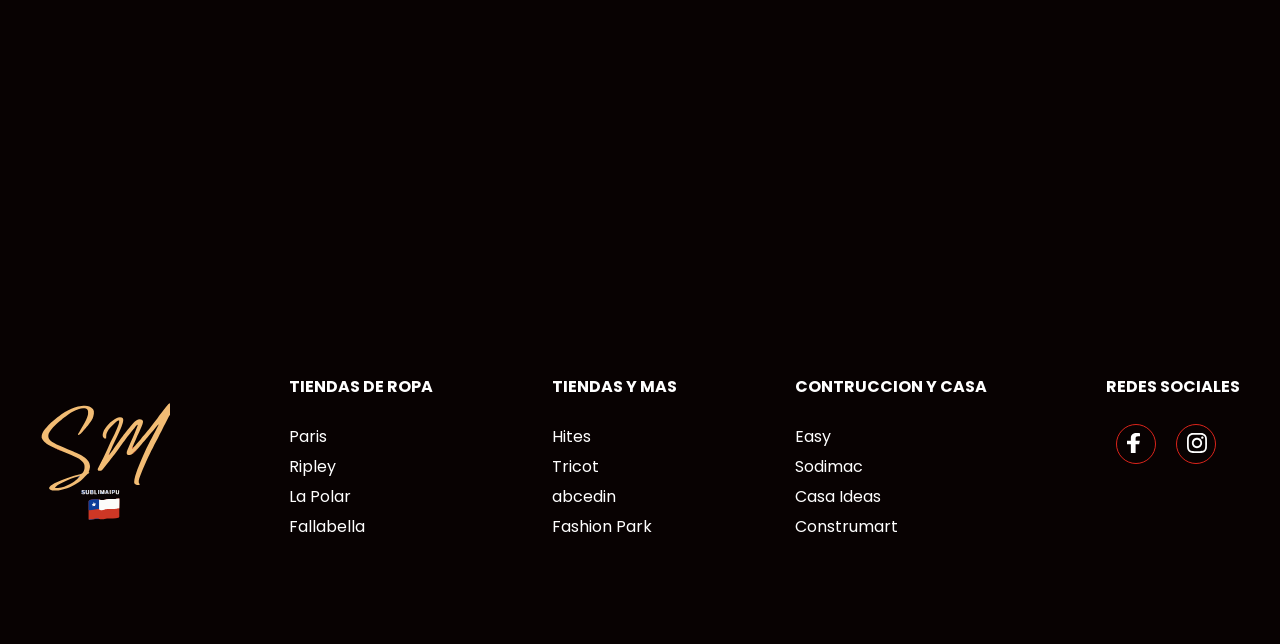
<file: subli_home.html>
<!DOCTYPE html>
<html lang="en">

<head>
    <meta charset="UTF-8">
    <meta http-equiv="X-UA-Compatible" content="IE=edge">
    <meta name="viewport" content="width=device-width, initial-scale=1.0">
    <title>Proyecto SubliMaipu</title>
    <link rel="stylesheet" href="subli_css/subli_estilo.css">
</head>

<body>
    <header>
        <div class="header-container container">
        
        <a href="subli_home.html" class="logo">
            <img src="images/logo.svg" alt="Logo SubliMaipu">
        </a>

        <nav class="menu-principal">
            <ul>
                <li><a href="subli_home.html">Inicio</a></li>
                <li><a href="subli_productos.html">Productos</a></li>
                <li><a href="subli_nosotros.html">Nosotros</a></li>
                <li><a href="subli_contacto.html">Contacto</a></li>
            </ul>
        </nav>

        <div class="menu-usuario">
            <a href="iniciar_sesion.html">Iniciar Sesión</a>
            <a href="registro.html">Registrar Usuario</a>
            <a href="#" class="cart-icon">🛒 Carrito (<span id="cart-count">0</span>)</a>
        </div>
        
        <input type="checkbox" id="menu-toggle" />
        <label for="menu-toggle" class="menu-icono">
            <img src="images/menu.png" alt="Menú">
        </label>

    </div>

        <div class="header-content container">

            <div class="swiper mySwiper-1">
                <div class="swiper-wrapper">

                    <div class="swiper-slide">
                        <div class="slider">
                            <div class="slider-txt">
                                <h1>Tazones</h1>
                                <div class="prices">
                                    <p class="price-1">$6500</p>
                                </div>
                                <p>
                                    Una variedad de tazones de 320CC. Los cuales
                                    son totalmente personalizado a tu gusto
                                </p>
                                <div class="botones">
                                    <a href="subli_productos.html" class="btn-1">Comprar</a>
                                    <a href="#" class="btn-1">Menu</a>
                                </div>
                            </div>
                            <div class="slider-img">
                                <img src="images/TazonP.png" alt="">
                            </div>
                        </div>
                    </div>
                    <div class="swiper-slide">
                        <div class="slider">
                            <div class="slider-txt">
                                <h1>Llaveros</h1>
                                <div class="prices">
                                    <p class="price-1">$8000</p>
                                </div>
                                <p>
                                    Variedad de Llavero personalizado
                                    a tu gusto, elige el tuyo para una
                                    ocasion especial
                                </p>
                                <div class="botones">
                                    <a href="subli_productos.html" class="btn-1">Comprar</a>
                                    <a href="#" class="btn-1">Menu</a>
                                </div>
                            </div>
                            <div class="slider-img">
                                <img src="images/LlaveroP.png" alt="">
                            </div>
                        </div>
                    </div>
                    <div class="swiper-slide">
                        <div class="slider">
                            <div class="slider-txt">
                                <h1>Roca </h1>
                                <div class="prices">
                                    <p class="price-1">$10000</p>
                                </div>
                                <p>
                                    Es una roca fotografica en la que se puede colocar fotos personalizadas.
                                </p>
                                <div class="botones">
                                    <a href="subli_productos.html" class="btn-1">Comprar</a>
                                    <a href="#" class="btn-1">Menu</a>
                                </div>
                            </div>
                            <div class="slider-img">
                                <img src="images/RocafotoP.png" alt="">
                            </div>
                        </div>
                    </div>

                </div>
                <div class="swiper-button-next"></div>
                <div class="swiper-button-prev"></div>
                <div class="swiper-pagination"></div>
            </div>

        </div>
    </header>




    <section class="horario">
        <div class="horario-info container">

            <h2>Horario</h2>
            <div class="horario-txt">
                <div class="txt">
                    <h4>Direccion</h4>
                    <p>
                        Santiago, Maipu
                    </p>
                </div>
                <div class="txt">
                    <h4>Horario</h4>
                    <p>
                        Lunes a Viernes : 9 am - 23 pm
                    </p>
                    <p>
                        Sabado y Domingo : 10 am - 19 pm
                    </p>
                </div>
                <div class="txt">
                    <h4>Telefono</h4>
                    <p>
                        958884360
                    </p>
                    <p>
                        +56958884360
                    </p>
                </div>
                <div class="txt">
                    <h4>Redes Sociales</h4>
                    <div class="socials">
                        <a href="https://www.facebook.com/profile.php?id=61559828730140">
                            <div class="social">
                                <img src="images/s1.svg" alt="">
                            </div>
                        </a>
                        <a href="https://www.instagram.com/sublimaipu/">
                            <div class="social">
                                <img src="images/s3.svg" alt="">
                            </div>
                        </a>
                    </div>
                </div>
            </div>
        </div>
    </section>

    <section>

        <iframe class="map"
            src="https://www.google.com/maps/embed?pb=!1m18!1m12!1m3!1d106466.55357874701!2d-70.86156232952683!3d-33.49930089625455!2m3!1f0!2f0!3f0!3m2!1i1024!2i768!4f13.1!3m3!1m2!1s0x9662dd285b2c673f%3A0xfcd19ca5936c866d!2sMaip%C3%BA%2C%20Regi%C3%B3n%20Metropolitana!5e0!3m2!1ses!2scl!4v1718504641410!5m2!1ses!2scl"
            width="100%" height="500" style="border:0;" allowfullscreen="" loading="lazy"
            referrerpolicy="no-referrer-when-downgrade"></iframe>

    </section>

    <footer class="footer container">

        <img class="logo-2" src="images/logo.svg" alt="">
        <div class="links">
            <h4>Tiendas de Ropa</h4>
            <ul>
                <li><a href="https://www.paris.cl/">Paris</a></li>
                <li><a href="https://simple.ripley.cl/">Ripley</a></li>
                <li><a href="https://www.lapolar.cl/">La Polar</a></li>
                <li><a href="https://www.falabella.com/falabella-cl">Fallabella</a></li>
            </ul>
        </div>
        <div class="links">
            <h4>Tiendas y Mas</h4>
            <ul>
                <li><a href="https://www.hites.com/">Hites</a></li>
                <li><a href="https://www.tricot.cl/">Tricot</a></li>
                <li><a href="https://www.abcdin.cl/">abcedin</a></li>
                <li><a href="https://fashionspark.com/">Fashion Park</a></li>
            </ul>
        </div>
        <div class="links">
            <h4>Contruccion y Casa</h4>
            <ul>
                <li><a href="https://www.easy.cl/">Easy</a></li>
                <li><a href="https://www.sodimac.cl/">Sodimac</a></li>
                <li><a href="https://www.casaideas.cl/">Casa Ideas</a></li>
                <li><a href="https://www.construmart.cl/">Construmart</a></li>
            </ul>
        </div>
        <div class="links">
            <h4>Redes Sociales</h4>
            <div class="socials">
                <a href="https://www.facebook.com/profile.php?id=61559828730140">
                    <div class="social">
                        <img src="images/s1.svg" alt="">
                    </div>
                </a>
                <a href="https://www.instagram.com/sublimaipu/">
                    <div class="social">
                        <img src="images/s3.svg" alt="">
                    </div>
                </a>
            </div>
        </div>
    </footer>


    <link rel="stylesheet" href="https://unpkg.com/swiper/swiper-bundle.min.css" />
    <script src="https://unpkg.com/swiper/swiper-bundle.min.js"></script>
    <script src="subli_js/subli_animacion.js"></script>
</body>

</html>
</file>
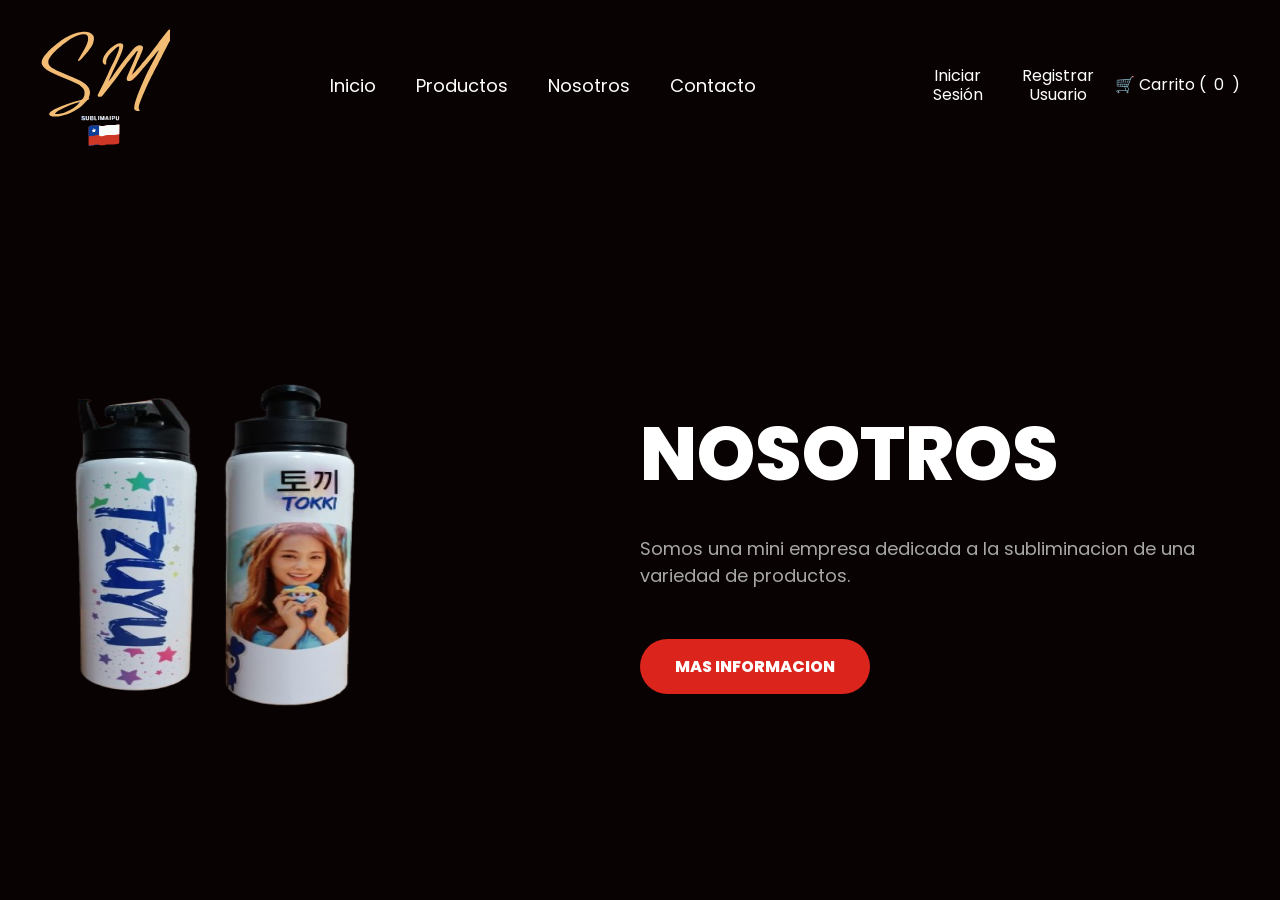
<file: subli_nosotros.html>
<html>
<head>
    <meta charset="UTF-8">
    <meta name="viewport" content="width=device-width, initial-scale=1.0">
    <title>Tienda Productos</title>
    <link rel="stylesheet" href="subli_css/subli_estilo.css">
    <header>
    <div class="header-container container">
        
        <a href="index.html" class="logo">
            <img src="images/logo.svg" alt="Logo SubliMaipu">
        </a>

        <nav class="menu-principal">
            <ul>
                <li><a href="index.html">Inicio</a></li>
                <li><a href="subli_productos.html">Productos</a></li>
                <li><a href="subli_nosotros.html">Nosotros</a></li>
                <li><a href="subli_contacto.html">Contacto</a></li>
            </ul>
        </nav>

        <div class="menu-usuario">
            <a href="iniciar_sesion.html">Iniciar Sesión</a>
            <a href="registro.html">Registrar Usuario</a>
            <a href="#" class="cart-icon">🛒 Carrito (<span id="cart-count">0</span>)</a>
        </div>
        
        <input type="checkbox" id="menu-toggle" />
        <label for="menu-toggle" class="menu-icono">
            <img src="images/menu.png" alt="Menú">
        </label>

    </div>
    </header>
</head>

<body>
<main>
    <section class="info container">
        <div class="info-img">
            <img src="images/botellap.png" alt="">
        </div>

        <div class="info-txt">
            <h2>Nosotros</h2>
            <p>
                Somos una mini empresa dedicada a la subliminacion de una variedad de productos.
            </p>
            <a href="subli_contacto.html" class="btn-2">Mas informacion</a>
        </div>
    </section>
</main>
<script src="subli_js/subli_animacion.js" defer></script>
</body>
</html>
</file>
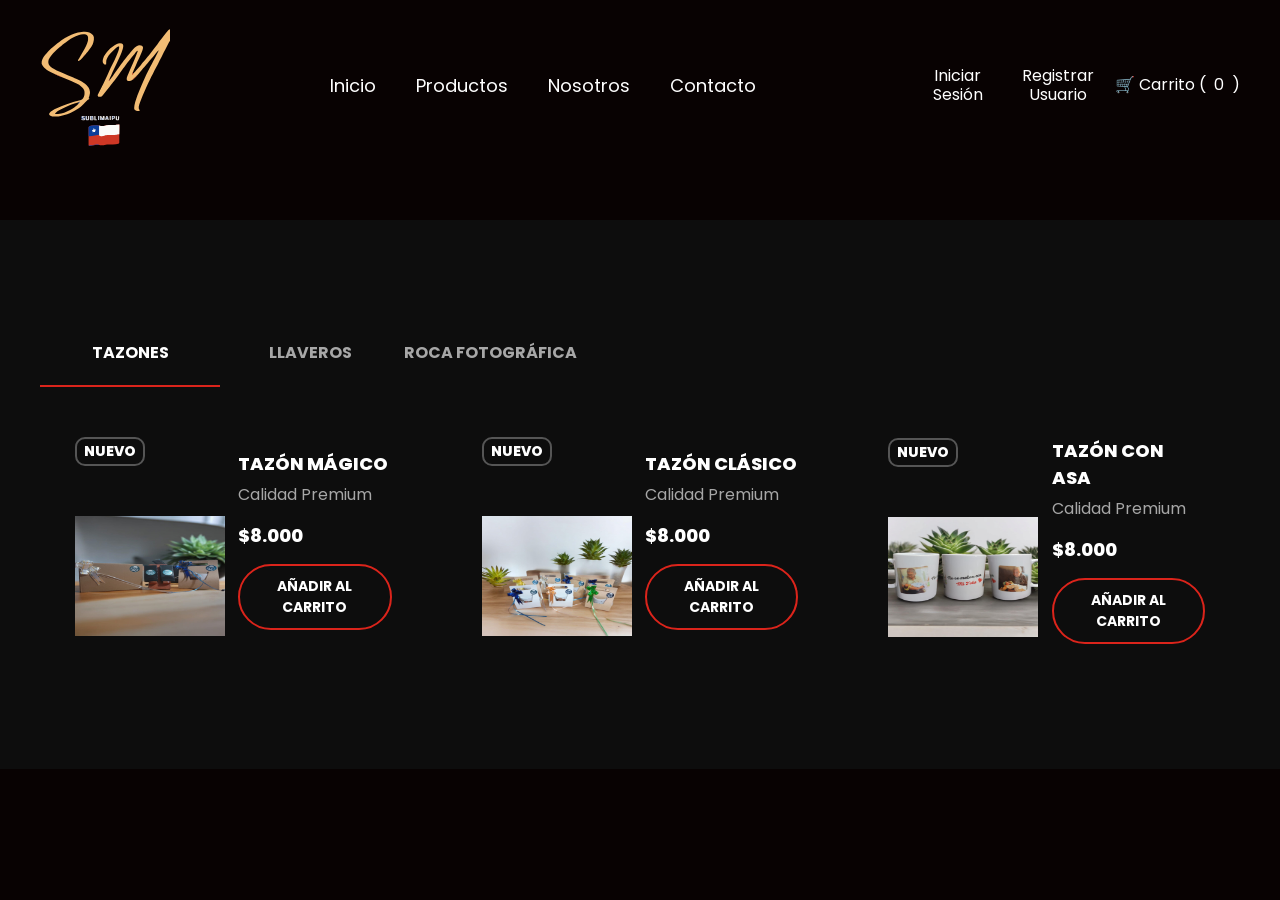
<file: subli_productos.html>
<!DOCTYPE html>
<html lang="es">
<head>
    <meta charset="UTF-8">
    <meta name="viewport" content="width=device-width, initial-scale=1.0">
    <title>Tienda Productos</title>
    <link rel="stylesheet" href="https://unpkg.com/swiper/swiper-bundle.min.css" />
    <link rel="stylesheet" href="subli_css/subli_estilo.css">
</head>
<body>
    <header>
        <div class="header-container container">
            <a href="index.html" class="logo">
                <img src="images/logo.svg" alt="Logo SubliMaipu">
            </a>
            <nav class="menu-principal">
                <ul>
                    <li><a href="index.html">Inicio</a></li>
                    <li><a href="subli_productos.html">Productos</a></li>
                    <li><a href="subli_nosotros.html">Nosotros</a></li>
                    <li><a href="subli_contacto.html">Contacto</a></li>
                </ul>
            </nav>
            <div class="menu-usuario">
                </div>
            <input type="checkbox" id="menu-toggle" />
            <label for="menu-toggle" class="menu-icono">
                <img src="images/menu.png" alt="Menú">
            </label>
        </div>
    </header>

    <main class="products">
        <div class="tabs container">
            <input type="radio" name="tabs" id="tab1" checked="checked" class="tabInput" value="1">
            <label for="tab1">Tazones</label>
            <div class="tab">
                <div class="swiper mySwiper-2">
                    <div class="swiper-wrapper" id="productos-tazones">
                        </div>
                    <div class="swiper-button-next"></div>
                    <div class="swiper-button-prev"></div>
                </div>
            </div>

            <input type="radio" name="tabs" id="tab2" class="tabInput" value="2">
            <label for="tab2">Llaveros</label>
            <div class="tab">
                <div class="swiper mySwiper-2">
                    <div class="swiper-wrapper" id="productos-llaveros">
                        </div>
                    <div class="swiper-button-next"></div>
                    <div class="swiper-button-prev"></div>
                </div>
            </div>

            <input type="radio" name="tabs" id="tab3" class="tabInput" value="3">
            <label for="tab3">Roca Fotográfica</label>
            <div class="tab">
                <div class="swiper mySwiper-2">
                     <div class="swiper-wrapper" id="productos-rocas">
                        </div>
                    <div class="swiper-button-next"></div>
                    <div class="swiper-button-prev"></div>
                </div>
            </div>
        </div>
    </main>
    
    <script src="https://unpkg.com/swiper/swiper-bundle.min.js"></script>
    <script src="subli_js/subli_animacion.js"></script>
</body>
</html>
</file>
<file: subli_css/subli_estilo.css>
@import url("https://fonts.googleapis.com/css2?family=Poppins:wght@400;500;600;700;800&display=swap");

* {
  margin: 0;
  padding: 0;
  box-sizing: border-box;
  text-decoration: none;
  list-style: none;
}

body {
  background-color: #080202;
  font-family: "Poppins", sans-serif;
}

.container {
    max-width: 1200px;
    margin: 0 auto;
}


header {
    padding: 20px 0; 
    margin-bottom: 50px; 
}

.header-container {
    display: flex;
    justify-content: space-between;
    align-items: center;
}

/* logo */
.logo img {
    width: 130px;
    display: block;
}

/* menu navegacion */
.menu-principal ul {
    display: flex;
    list-style: none;
    margin: 0;
    padding: 0;
}

.menu-principal ul li a {
    color: #FFFFFF;
    text-decoration: none;
    font-size: 18px;
    padding: 20px;
    display: block;
    transition: color 0.3s ease;
}

.menu-principal ul li a:hover {
    color: #DB241B;
}

/* menu usuario */
.menu-usuario {
    display: flex;
    align-items: center;
    gap: 15px;
}

.menu-usuario a {
    color: #FFFFFF;
    text-decoration: none;
    font-size: 16px;
    transition: color 0.3s ease;
    text-align: center;
    width: 85px;
    line-height: 1.2;
}

.menu-usuario a:hover {
    color: #DB241B;
}

.menu-usuario a.cart-icon {
    width: auto;
    color: #FFFFFF;
    display: flex;
    align-items: center;
    gap: 8px;
}
.menu-usuario a.cart-icon:hover {
    color: #DB241B;
}

/* logica menu movil */
#menu-toggle {
    display: none;
}

.menu-icono {
    display: none;
    cursor: pointer;
    width: 25px;
}



.swiper-button-prev::after {
    font-size: 25px;
}
.swiper-button-next::after {
    font-size: 25px;
}

.swiper-button-next {
    color: #DB241B;
}
.swiper-button-prev {
    color: #DB241B;
}

.swiper-pagination-bullet {
    background-color: #D3D2D2;
    opacity: 1;
}

.swiper-pagination-bullet-active {
    background-color: #DB241B;
}

.socials {
    display: flex;
}

.social {
    margin: 0 10px;
    height: 40px;
    width: 40px;
    border: 1px solid #DB241B;
    border-radius: 50%;
}

.social:hover {
    background-color: #DB241B;
}

.social img {
    margin: 8px 0 0 10px;
}

#menu {
    display: none;
}

.header-content {
    padding-bottom: 50px;
}

.slider {
    display: flex;
    align-items: center;
}

.slider-txt {
    margin-left: 85px;
    width: 50%;
}
.slider-txt h1 {
    font-size: 70px;
    color: #FFFFFF;
    text-transform: uppercase;
    font-weight: 800;
}

.slider-txt p {
    font-size: 18px;
    color: #A7A7A7;
}

.botones {
    margin-top: 50px;
}

.btn-1 {
    display: inline-block;
    padding: 15px 35px;
    border: 2px solid #DB241D;
    color: #FFFFFF;
    font-weight: 800;
    letter-spacing: 2px;
    text-transform: uppercase;
    margin-right: 20px;
    border-radius: 50px;
}

.btn-1:hover {
    background-color: #DB241B;
}

.slider-img {
    width: 50%;
}

.slider-img img {
    margin-right: 220px;
    width: 440px;
}

.products {
    background-color: #0D0D0D;
    
}

.tabs {
    display: flex;
    flex-wrap: wrap;
    padding: 100px 0px;
}

.tabs label {
    width: 15%;
    order: 1;
    display: block;
    padding: 20px 0;
    text-align: center;
    cursor: pointer;
    color: #A7A7A7;
    font-weight: 700;
    text-transform: uppercase;
    transition: ease 0.2s;
}

.tabs .tab {
    order: 99;
    flex-grow: 1;
    width: 100%;
    display: none;
    padding-top: 25px;
}

.tabs input[type="radio"] {
    display: none;
}
.tabs input[type="radio"]:checked + label {
    border-bottom: 2px solid #DB241B;
    color: #FFFFFF;
}

.tabs input[type="radio"]:checked + label + .tab {
    display: block;
}

.product {
    display: flex;
    align-items: center;
    padding: 25px;
    margin: 0 10px;

}

.product-img {
    width: 50%;
    text-align: left;
}

.product-img h4 {
    display: inline-block;
    padding: 5px 7px;
    line-height: 15px;
    color: #FFFFFF;
    font-size: 14px;
    text-transform: uppercase;
    font-weight: 800;
    border: 2px solid #555555;
    border-radius: 10px;
    margin-bottom: 50px;
}

.product-img img {
    width: 150px;
    height: 120px;
}

.product-txt {
    width: 50%;
    margin-left: 10px;
    text-align: left;
}

.product-txt h4 {
    color: #FFFFFF;
    font-size: 18px;
    text-transform: uppercase;
    font-weight: 800;
    margin-bottom: 5px;
}

.product-txt p {
    color: #A7A7A7;
    font-size: 16px;
    margin-bottom: 15px;
}

.product-txt span {
    color: #FFFFFF;
    font-size: 18px;
    font-weight: 800;
}

.info {
    padding: 100px 0px;
    display: flex;
    align-items: center;
}

.info-img {
    width: 50%;
}

.info-img img {
    width: 500px;
    height: 450px;
}

.info-txt {
    width: 50%;
}

.info-txt h2 {
    font-size: 75px;
    color: #FFFFFF;
    font-weight: 800;
    text-transform: uppercase;
    margin-bottom: 25px;
}

.info-txt p {
    font-size: 18px;
    color: #A7A7A7;
    margin-bottom: 50px;
}

.btn-2 {
    display: inline-block;
    padding: 15px 35px;
    background-color: #DB241B;
    color: #FFFFFF;
    font-weight: 800;
    text-transform: uppercase;
    border-radius: 50px;
}

.btn-2:hover {
    background-color: #AB1C15;
}

.horario {
    padding: 100px 0px;
    background-color: #0D0D0D;
}

.horario-info h2 {
    font-size: 75px;
    color: #FFFFFF;
    font-weight: 800;
    text-transform: uppercase;
    margin-bottom: 50px;
}

.horario-txt {
    display: flex;
    justify-content: space-between;
}

.txt {
    color: #FFFFFF;
}

.txt h4 {
    font-size: 18px;
    color: #A7A7A7;
    margin-bottom: 30px;
}

.txt p {
    font-size: 18px;
    text-transform: uppercase;
    font-weight: 600;
    margin-bottom: 15px;
}


.map {
    filter: grayscale(100%) invert(92%) contrast(93%);
}

.footer {
    padding: 100px 0px;
    display: flex;
    justify-content: space-between;
}

.logo-2 {
    width: 130px; 
    height: auto; 
}

.links h4 {
    color: #FFFFFF;
    text-transform: uppercase;
    margin-bottom: 25px;
}

.links ul li a {
    color: #FFFFFF;
    font-size: 16px;
    margin-bottom: 5px;
    display: inline-block;
}

@media(max-width: 1100px) {
    .menu-principal, .menu-usuario {
        display: none;
    }

    .menu-icono {
        display: block;
    }
}


@media(max-width: 991px) {

    .header-content {
        padding: 30px;
    }

    .slider {
        flex-direction: column;
    }

    .slider-txt {
        margin-left: 0;
        width: 100%;
        text-align: center;
        margin-bottom: 50px;
    }

    .slider-txt h1 {
        font-size: 50px;
    }

    .slider-txt p {
        font-size: 16px;
    }

    .btn-1 {
        padding: 10px 25px;
        font-size: 14px;
    }

    .slider-img {
        width: 100%;
        text-align: center;
    }

    .slider-img img {
        margin-right: 0px;
        width: 300px;
    }

    .swiper-horizontal > .swiper-pagination-bullets,
    .swiper-pagination-bullets,.swiper-pagination-horizontal,
    .swiper-pagination-custom,
    .swiper-pagination-fraction {
        bottom: -7px;
    }

    .tabs {
        padding: 50px 30px;
    }

    .tabs label {
        width: 33%;
    }

    .info {
        padding: 30px;
        flex-direction: column;
    }

    .info-img {
        width: 100%;
        text-align: center;
    }

    .info-img img {
        width: 400px;
        height: 200px;
        margin-bottom: 25px;
    }

    .info-txt {
        width: 100%;
        text-align: center;
    }

    .info-txt h2 {
        font-size: 50px;
    }

    .info-txt p {
        font-size: 16px;
    }

    .btn-1 {
        font-size: 16px;
    }

    .horario {
        padding: 30px;
        text-align: center;
    }

    .horario-info h2 {
        font-size: 50px;
        margin-bottom: 15px;
    }

    .horario-txt {
        flex-direction: column;
    }

    .socials {
        justify-content: center;
    }

    .social img {
        margin: 8px 0 0 0;
    }

    .footer {
        padding: 30px;
        flex-direction: column;
        text-align: center;
    }

    .links h4 {
        margin: 25px 0px 10px 0px;
    }
}

/* estilo formulario (contacto) */

.form-container {
    max-width: 700px;
    margin: 0 auto 50px; 
    padding: 40px;
    background-color: #0D0D0D;
    border-radius: 10px;
    border: 1px solid #222;
}

.form-container h2 {
    color: #FFFFFF;
    text-align: center;
    text-transform: uppercase;
    font-size: 2.5rem;
    margin-bottom: 30px;
}

.form-group {
    margin-bottom: 20px;
}

.form-group label {
    display: block;
    color: #A7A7A7;
    margin-bottom: 8px;
    font-size: 16px;
}

.form-container input[type="text"],
.form-container input[type="email"],
.form-container input[type="password"],
.form-container textarea {
    width: 100%;
    padding: 12px;
    background-color: #1a1a1a;
    border: 2px solid #555555;
    border-radius: 8px;
    color: #FFFFFF;
    font-family: 'Poppins', sans-serif;
    font-size: 1rem;
    transition: border-color 0.3s ease;
}

.form-container input[type="text"]:focus,
.form-container input[type="email"]:focus,
.form-container input[type="password"]:focus,
.form-container textarea:focus {
    outline: none;
    border-color: #DB241B;
}

.form-container textarea {
    resize: vertical;
    min-height: 120px;
}

.btn {
    display: block;
    width: 100%;
    padding: 15px;
    background-color: #DB241B;
    color: #FFFFFF;
    font-weight: 800;
    text-transform: uppercase;
    border-radius: 50px;
    border: none;
    cursor: pointer;
    font-size: 18px;
    margin-top: 10px;
    transition: background-color 0.3s ease;
}

.btn:hover {
    background-color: #AB1C15;
}

.error-message {
    color: #DB241B;
    font-size: 14px;
    margin-top: 5px;
    min-height: 1em;
}

/* estilo login y registro */

.form-logo {
    display: block;
    max-width: 100px;
    margin: 0 auto 15px;
}

.form-links {
    text-align: center;
    margin-top: 25px;
}

.form-links a {
    color: #A7A7A7;
    font-size: 14px;
    text-decoration: none;
    transition: color 0.3s ease;
    margin: 0 10px;
}

.form-links a:hover {
    color: #DB241B;
}

.form-links span {
    color: #555555;
}

/* estilo boton carrito */
.btn-3 {
    display: inline-block;
    padding: 10px 25px;
    margin-top: 15px;
    background-color: transparent;
    border: 2px solid #DB241B;
    color: #FFFFFF;
    font-weight: 700;
    text-transform: uppercase;
    border-radius: 50px;
    cursor: pointer;
    transition: all 0.3s ease;
}

.btn-3:hover {
    background-color: #DB241B;
    color: #FFFFFF;
}

/* estilo añadir carrito js */
.add-to-cart-btn {
    display: inline-block;
    padding: 10px 25px;
    margin-top: 15px;
    background-color: transparent;
    border: 2px solid #DB241B;
    color: #FFFFFF;
    font-weight: 700;
    text-transform: uppercase;
    border-radius: 50px;
    cursor: pointer;
    transition: all 0.3s ease;
    font-family: 'Poppins', sans-serif; 
    font-size: 14px; 
}

.add-to-cart-btn:hover {
    background-color: #DB241B;
    color: #FFFFFF;
}

/* estilo pagina carrito */
.cart-container {
    padding: 50px 0;
    color: #FFFFFF;
}

.cart-container h2 {
    text-align: center;
    font-size: 2.5rem;
    text-transform: uppercase;
    margin-bottom: 40px;
}

.cart-item {
    display: flex;
    align-items: center;
    justify-content: space-between;
    background-color: #0D0D0D;
    padding: 20px;
    border-radius: 10px;
    margin-bottom: 15px;
    border: 1px solid #222;
}

.cart-item img {
    width: 100px;
    height: 100px;
    object-fit: cover;
    border-radius: 8px;
    margin-right: 20px;
}

.cart-item .item-details {
    flex-grow: 1; 
}

.item-details h4 {
    font-size: 1.2rem;
    margin-bottom: 5px;
}

.item-details p {
    color: #A7A7A7;
    margin-bottom: 10px;
}

.item-details .price {
    font-size: 1.1rem;
    font-weight: 700;
}

.remove-item-btn {
    padding: 8px 15px; 
}

/* estilo compra */
#cart-summary {
    background-color: #0D0D0D;
    border: 1px solid #222;
    border-radius: 10px;
    padding: 30px;
    margin-top: 40px;
}

#cart-summary h3 {
    font-size: 1.8rem;
    text-align: center;
    margin-bottom: 25px;
}

.summary-total {
    display: flex;
    justify-content: space-between;
    font-size: 1.5rem;
    font-weight: bold;
    margin-bottom: 30px;
}

.summary-actions {
    display: flex;
    flex-direction: column;
    gap: 15px; 
}

/* mensaje carrito */
#empty-cart-message {
    text-align: center;
    padding: 50px 0;
}

#empty-cart-message p {
    font-size: 1.2rem;
    color: #A7A7A7;
    margin-bottom: 25px;
}

/* mensaje de exito */
.success-toast {
    position: fixed; 
    top: 20px;
    right: -300px; 
    background-color: #28a745; 
    color: #FFFFFF;
    padding: 15px 25px;
    border-radius: 8px;
    font-family: 'Poppins', sans-serif;
    font-size: 16px;
    font-weight: 500;
    box-shadow: 0 4px 15px rgba(0, 0, 0, 0.2);
    z-index: 1000;
    transition: right 0.5s ease-in-out; 
}

.success-toast.show {
    right: 20px; 
}
</file>
<file: subli_css/admin_estilo.css>
/* estilos administrador */
body {
    background-color: #f0f2f5;
    font-family: 'Poppins', sans-serif;
    margin: 0;
    display: flex;
}

/* menu lateral */
.admin-sidebar {
    width: 240px;
    background-color: #1c2536;
    color: #fff;
    height: 100vh;
    padding: 20px;
    position: fixed;
}

.admin-sidebar h2 {
    text-align: center;
    margin-bottom: 30px;
    font-size: 1.5rem;
}

.admin-sidebar nav ul {
    list-style: none;
    padding: 0;
}

.admin-sidebar nav a {
    color: #aeb2b9;
    text-decoration: none;
    display: block;
    padding: 12px 15px;
    border-radius: 6px;
    margin-bottom: 5px;
    transition: background-color 0.3s ease;
}

.admin-sidebar nav a:hover,
.admin-sidebar nav a.active {
    background-color: #2a364d;
    color: #fff;
}

/* contenido principal */
.admin-content {
    margin-left: 240px; 
    padding: 40px;
    width: calc(100% - 240px);
}

.admin-content h1 {
    font-size: 2rem;
    color: #1c2536;
    margin-bottom: 30px;
    border-bottom: 2px solid #ddd;
    padding-bottom: 10px;
}

/* estilos formulario y tabla admin */
.admin-card {
    background-color: #fff;
    padding: 30px;
    border-radius: 8px;
    box-shadow: 0 2px 10px rgba(0,0,0,0.05);
}

/* estilos para tabla productos */
.product-table {
    width: 100%;
    border-collapse: collapse;
    margin-top: 20px;
}

.product-table th, .product-table td {
    padding: 15px;
    text-align: left;
    border-bottom: 1px solid #ddd;
}

.product-table th {
    background-color: #f7f7f7;
    font-weight: 600;
}

.product-table img {
    width: 60px;
    height: 60px;
    object-fit: cover;
    border-radius: 6px;
}

/* estilos de formulario  */
.form-group { margin-bottom: 20px; }
.form-group label { display: block; margin-bottom: 8px; font-weight: 600; color: #333; }
.form-container input, .form-container textarea, .form-container select {
    width: 100%; padding: 12px; border: 1px solid #ccc; border-radius: 6px;
    font-family: 'Poppins', sans-serif; font-size: 1rem;
}
.btn { 
    display: inline-block; padding: 12px 30px; background-color: #DB241B;
    color: #fff; border: none; border-radius: 6px; cursor: pointer;
    font-size: 1rem; font-weight: 600; text-transform: uppercase;
}

/* estilo para mensajes de error */
.error-message {
    color: #DB241B;
    font-size: 0.8rem;
    margin-top: 5px;
    min-height: 1em;
}

/* estilo para resaltar filas de productos */
.low-stock-warning {
    background-color: #fffbe6; 
    border-left: 4px solid #f59e0b;
}

.low-stock-warning:hover {
    background-color: #fef3c7 !important;
}


/* estilo para enlace volver a la tienda */
.admin-sidebar .back-to-site {
    margin-top: 30px;
    padding-top: 15px;
    border-top: 1px solid #2a364d; 
    background-color: #0d6efd; 
    color: #fff;
    text-align: center;
}

.admin-sidebar .back-to-site:hover {
    background-color: #0b5ed7;
}


.action-btn {
    padding: 6px 12px;
    border: none;
    border-radius: 5px;
    cursor: pointer;
    font-size: 0.8rem;
    font-weight: 600;
    color: #fff;
    transition: opacity 0.3s ease;
}

.action-btn:hover {
    opacity: 0.8;
}

.delete-btn {
    background-color: #dc3545;
}
</file>
